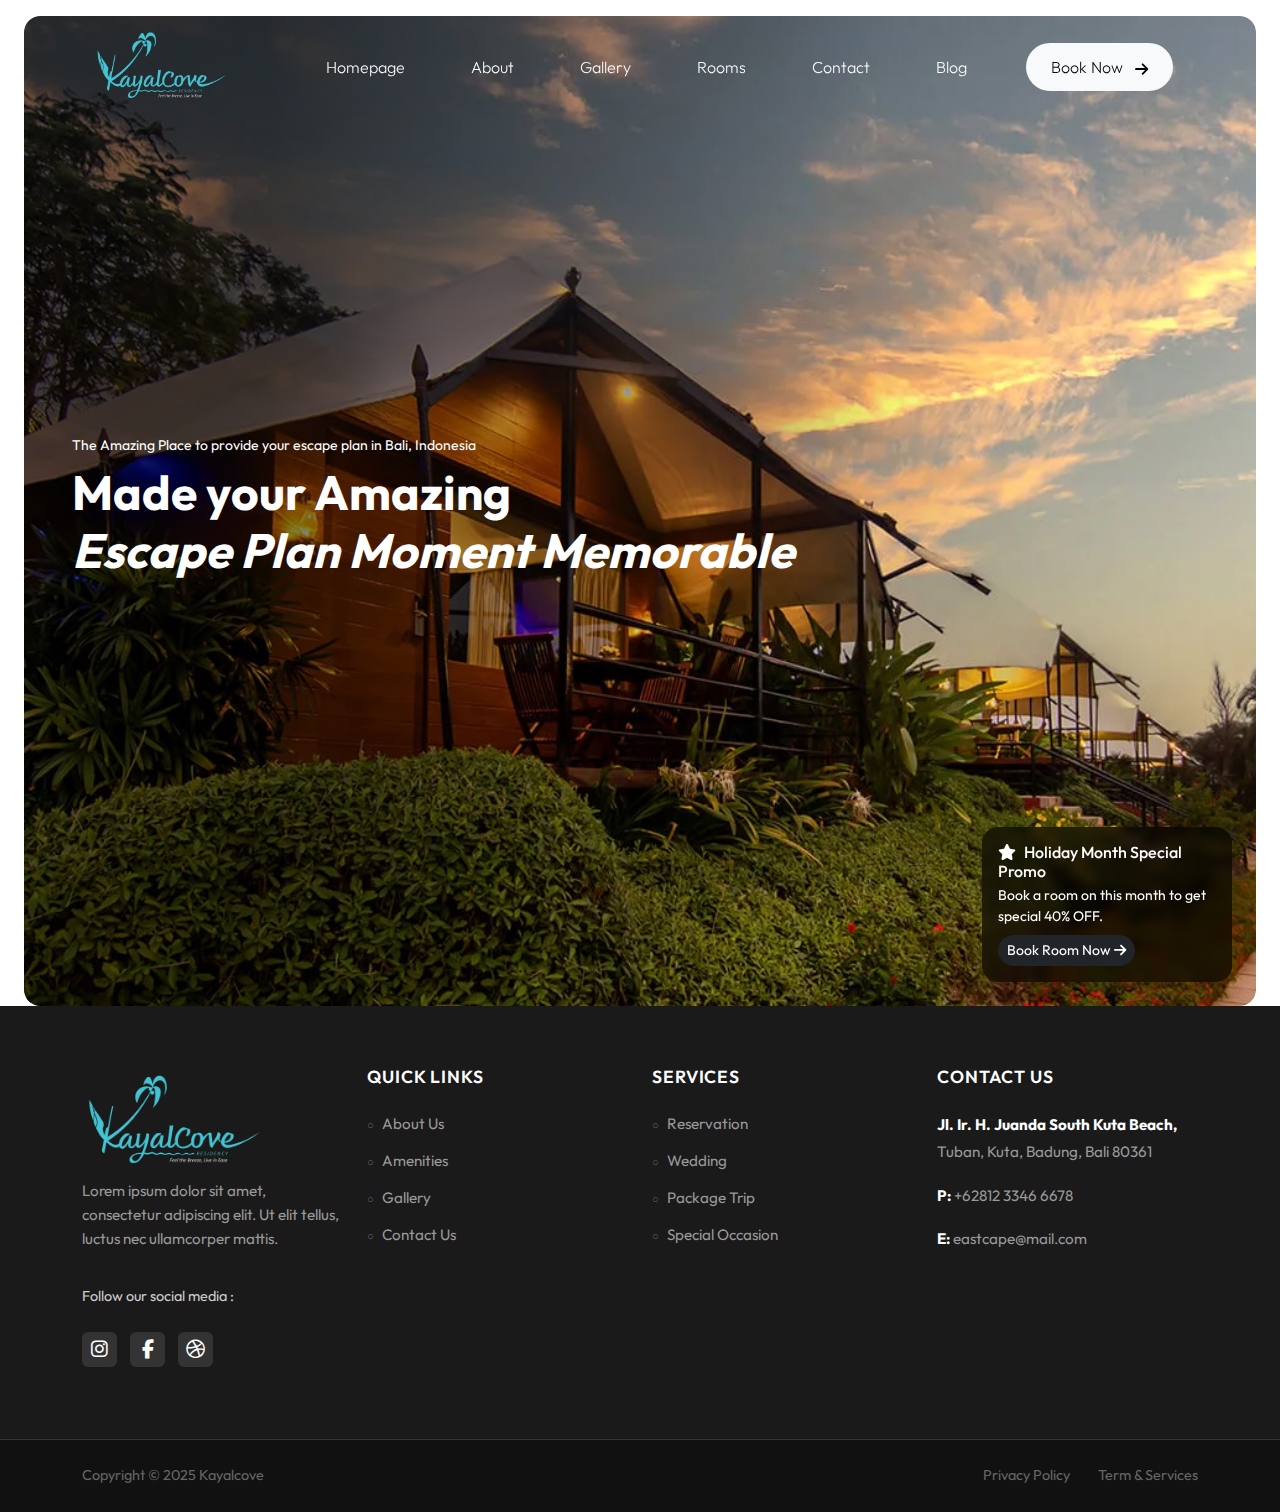
<file: index.html>
<!DOCTYPE html>
<html lang="en">
<head>
  <meta charset="UTF-8">
  <meta name="viewport" content="width=device-width, initial-scale=1.0">
  <title>Kayalcove | Home</title>
  <link rel="preconnect" href="https://fonts.googleapis.com">
  <link rel="preconnect" href="https://fonts.gstatic.com" crossorigin>
  <link href="https://fonts.googleapis.com/css2?family=Outfit:wght@100..900&display=swap" rel="stylesheet">
  <link href="https://cdn.jsdelivr.net/npm/bootstrap@5.3.0/dist/css/bootstrap.min.css" rel="stylesheet">
  <!-- Font Awesome CDN -->
  <link href="https://cdnjs.cloudflare.com/ajax/libs/font-awesome/6.4.2/css/all.min.css" rel="stylesheet"/>
  <link rel="stylesheet" href="style.css">
</head>
<body>

  <!-- Navbar -->
  <nav class="navbar navbar-expand-lg fixed-top navbar-custom">
    <div class="container-fluid">
      <a class="navbar-brand text-white" href="#">
        <img src="images/logo.png" alt="">
      </a>
      <!-- Updated toggle button with middle bar for X animation -->
      <button class="navbar-toggler" type="button" data-bs-toggle="collapse" data-bs-target="#navbarNav">
        <span class="navbar-toggler-icon">
          <span class="middle-bar"></span>
        </span>
      </button>

      <!-- Collapsible content -->
      <div class="collapse navbar-collapse justify-content-end" id="navbarNav">
        <ul class="navbar-nav align-items-lg-center">
          <li class="nav-item"><a class="nav-link" href="index.html">Homepage</a></li>
          <li class="nav-item"><a class="nav-link" href="aboutus.html">About</a></li>
          <li class="nav-item"><a class="nav-link" href="gallery.html">Gallery</a></li>
          <li class="nav-item"><a class="nav-link" href="rooms.html">Rooms</a></li>
          <li class="nav-item"><a class="nav-link" href="contactus.html">Contact</a></li>
          <li class="nav-item"><a class="nav-link" href="blog.html">Blog</a></li>
          <!-- Book Now inside collapse so it aligns properly -->
          <li class="nav-item ms-lg-3">
            <a href="#" class="btn btn-light btn-book">Book Now <i class="fa-solid fa-arrow-right"></i></a>
          </li>
        </ul>
      </div>
    </div>
  </nav>

  <main class="container-fluid px-3 px-md-4 pt-3">
    <!-- Hero Section -->
    <div class="hero-section position-relative overflow-hidden rounded-4">
      <!-- Background image -->
      <img src="images/resort_image/new-camp-della-exterior-v4.webp" alt="Pool" class="img-fluid rounded-4 w-100">

      <!-- Overlay for text + button -->
      <div class="hero-overlay position-absolute top-0 start-0 w-100 h-100 d-flex flex-column justify-content-center ps-4 ps-md-5 text-white">
        <p class="small mb-2">The Amazing Place to provide your escape plan in Bali, Indonesia</p>
        <h1 class="fw-bold display-5">Made your Amazing <br><em>Escape Plan Moment Memorable</em></h1>
      </div>

      <!-- Promo Box -->
      <div class="promo-box position-absolute bottom-0 end-0 m-4 p-3 text-white rounded-4">
        <h6 class="mb-1"><i class="fa-solid fa-star me-2"></i>Holiday Month Special Promo</h6>
        <p class="small mb-2">Book a room on this month to get special 40% OFF.</p>
        <a href="#" class="btn btn-dark btn-sm rounded-pill">Book Room Now <i class="fa-solid fa-arrow-right"></i></a>
      </div>
    </div>
  </main>

  <!-- Footer -->
  <footer class="footer-section">
    <div class="container">
      <div class="row">
        <!-- Logo and Description Column -->
        <div class="col-lg-3 col-md-6 col-12 mb-4">
          <img style="width: 200px;" src="images/logo.png" alt="">
          <p class="footer-description">
            Lorem ipsum dolor sit amet, consectetur adipiscing elit. Ut elit tellus, luctus nec ullamcorper mattis.
          </p>
          <div class="social-links">
            <span>Follow our social media :</span><br><br>
            <a href="#" class="social-icon">
              <i class="fab fa-instagram"></i>
            </a>
            <a href="#" class="social-icon">
              <i class="fab fa-facebook-f"></i>
            </a>
            <a href="#" class="social-icon">
              <i class="fab fa-dribbble"></i>
            </a>
          </div>
        </div>

        <!-- Quick Links Column -->
        <div class="col-lg-3 col-md-6 col-12 mb-4">
          <h4 class="footer-section-title">Quick Links</h4>
          <ul class="footer-links">
            <li><a href="#">About Us</a></li>
            <li><a href="#">Amenities</a></li>
            <li><a href="#">Gallery</a></li>
            <li><a href="#">Contact Us</a></li>
          </ul>
        </div>

        <!-- Services Column -->
        <div class="col-lg-3 col-md-6 col-12 mb-4">
          <h4 class="footer-section-title">Services</h4>
          <ul class="footer-links">
            <li><a href="#">Reservation</a></li>
            <li><a href="#">Wedding</a></li>
            <li><a href="#">Package Trip</a></li>
            <li><a href="#">Special Occasion</a></li>
          </ul>
        </div>

        <!-- Contact Us Column -->
        <div class="col-lg-3 col-md-6 col-12 mb-4">
          <h4 class="footer-section-title">Contact Us</h4>
          <div class="contact-info">
            <p><strong>Jl. Ir. H. Juanda South Kuta Beach,</strong><br>
              Tuban, Kuta, Badung, Bali 80361</p>
            
            <p><strong>P:</strong> +62812 3346 6678</p>
            
            <p><strong>E:</strong> eastcape@mail.com</p>
          </div>
        </div>
      </div>
    </div>

    <!-- Footer Bottom -->
    <div class="footer-bottom">
      <div class="container">
        <div class="footer-bottom-content">
          <div class="copyright">
            Copyright © 2025 Kayalcove
          </div>
          <div class="footer-bottom-links">
            <a href="#">Privacy Policy</a>
            <a href="#">Term & Services</a>
          </div>
        </div>
      </div>
    </div>
  </footer>

  <!-- Bootstrap JS -->
  <script src="https://cdn.jsdelivr.net/npm/bootstrap@5.3.0/dist/js/bootstrap.bundle.min.js"></script>

  <!-- Scripts -->
  <script>
    // Scroll Effect
    window.addEventListener("scroll", function() {
      let navbar = document.querySelector(".navbar-custom");
      navbar.classList.toggle("scrolled", window.scrollY > 50);
    });

    // Close navbar when clicking a link on mobile
    document.addEventListener('DOMContentLoaded', function() {
      const navLinks = document.querySelectorAll('.navbar-nav .nav-link');
      const navbarToggler = document.querySelector('.navbar-toggler');
      
      navLinks.forEach(link => {
        link.addEventListener('click', () => {
          if (window.innerWidth < 992) {
            navbarToggler.click();
          }
        });
      });
    });
  </script>
</body>
</html>
</file>
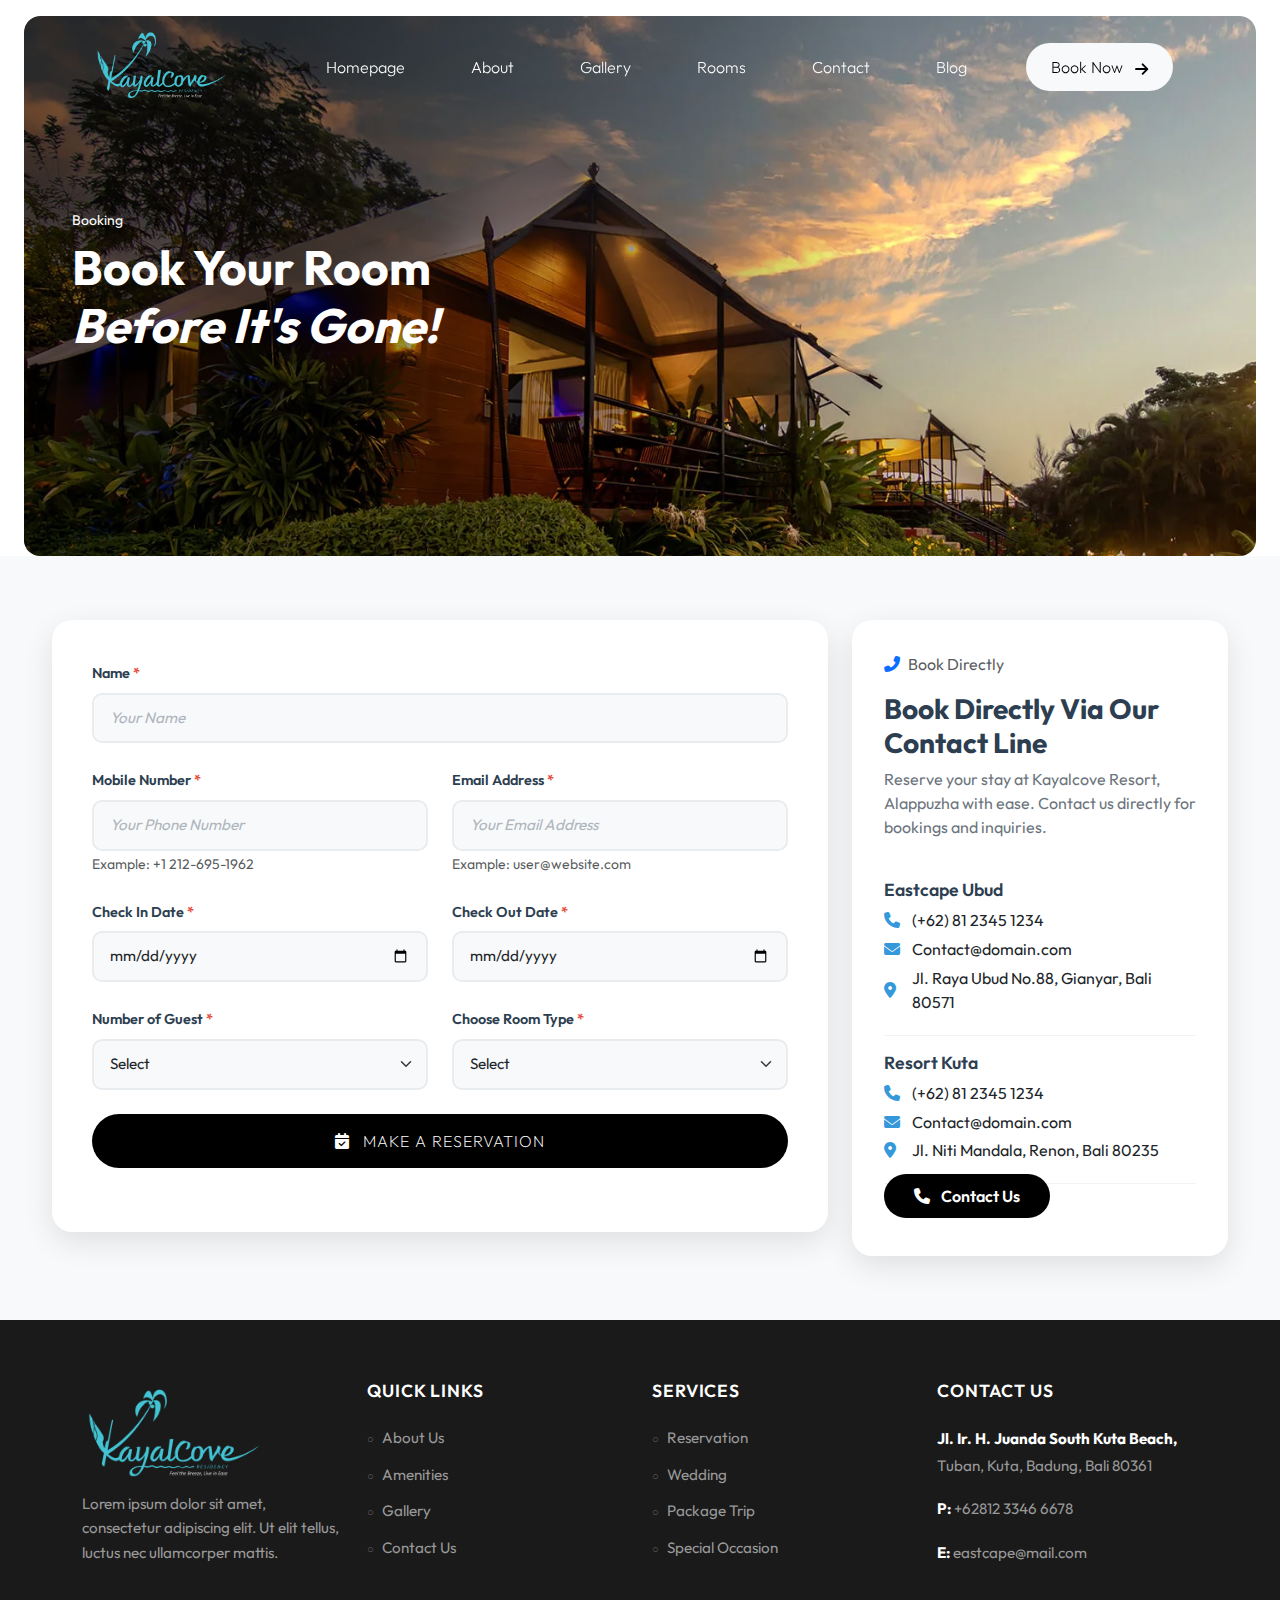
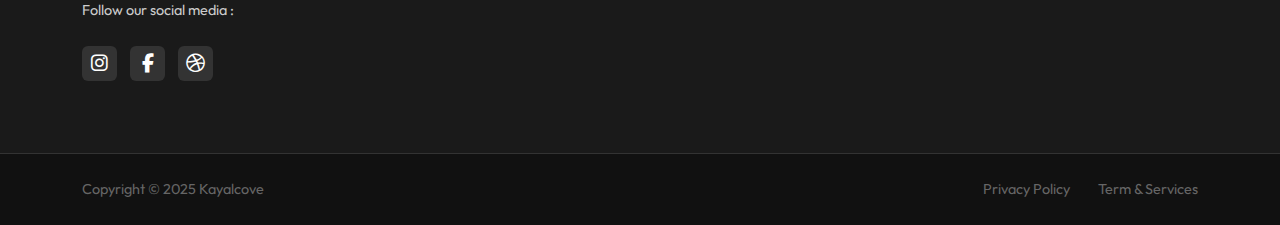
<file: booking.html>
<!DOCTYPE html>
<html lang="en">
<head>
  <meta charset="UTF-8">
  <meta name="viewport" content="width=device-width, initial-scale=1.0">
  <title>Kayalcove | Booking</title>
  <link rel="preconnect" href="https://fonts.googleapis.com">
  <link rel="preconnect" href="https://fonts.gstatic.com" crossorigin>
  <link href="https://fonts.googleapis.com/css2?family=Outfit:wght@100..900&display=swap" rel="stylesheet">
  <link href="https://cdn.jsdelivr.net/npm/bootstrap@5.3.0/dist/css/bootstrap.min.css" rel="stylesheet">
  <!-- Font Awesome CDN -->
  <link href="https://cdnjs.cloudflare.com/ajax/libs/font-awesome/6.4.2/css/all.min.css" rel="stylesheet"/>
  <link rel="stylesheet" href="style.css">
  
  <style>
    /* Your existing navbar and footer styles */
    

    /* Booking Section Styles */
    .booking-section {
      padding: 4rem 0;
      background-color: #f8f9fa;
    }

    .booking-container {
      max-width: 1200px;
      margin: 0 auto;
    }

    .booking-form-card {
      background: white;
      border-radius: 20px;
      box-shadow: 0 10px 30px rgba(0, 0, 0, 0.1);
      overflow: hidden;
    }

    .booking-form-header {
      background: linear-gradient(135deg, #2c3e50, #34495e);
      color: white;
      padding: 2rem;
      text-align: center;
    }

    .booking-form-header h2 {
      font-family: 'Outfit', sans-serif;
      font-weight: 700;
      font-size: 2rem;
      margin-bottom: 0.5rem;
    }

    .booking-form-body {
      padding: 2.5rem;
    }

    .form-group {
      margin-bottom: 1.5rem;
    }

    .form-label {
      font-weight: 600;
      color: #2c3e50;
      margin-bottom: 0.5rem;
      font-size: 0.9rem;
    }

    .form-control {
      border: 2px solid #e9ecef;
      border-radius: 10px;
      padding: 12px 16px;
      font-size: 0.95rem;
      transition: all 0.3s ease;
      background-color: #f8f9fa;
    }

    .form-control:focus {
      border-color: #3498db;
      box-shadow: 0 0 0 0.2rem rgba(52, 152, 219, 0.25);
      background-color: white;
    }

    .form-control::placeholder {
      color: #adb5bd;
      font-style: italic;
    }

    .form-select {
      border: 2px solid #e9ecef;
      border-radius: 10px;
      padding: 12px 16px;
      font-size: 0.95rem;
      transition: all 0.3s ease;
      background-color: #f8f9fa;
    }

    .form-select:focus {
      border-color: #3498db;
      box-shadow: 0 0 0 0.2rem rgba(52, 152, 219, 0.25);
      background-color: white;
    }

    .booking-btn {
      background: linear-gradient(135deg, #000000, #000000);
      border: none;
      border-radius: 50px;
      padding: 15px 40px;
      
      font-weight: 200;
      color: white;
      width: 100%;
      transition: all 0.3s ease;
      text-transform: uppercase;
      letter-spacing: 1px;
    }

    .booking-btn:hover {
      transform: translateY(-2px);
      box-shadow: 0 8px 25px rgba(52, 152, 219, 0.3);
      background: linear-gradient(135deg, #000000, #000000);
    }

    .contact-info-card {
      background: white;
      border-radius: 20px;
      box-shadow: 0 10px 30px rgba(0, 0, 0, 0.1);
      padding: 2rem;
      height: 100%;
    }

    .contact-info-header {
      margin-bottom: 1.5rem;
    }

    .contact-info-header h3 {
      font-family: 'Outfit', sans-serif;
      font-weight: 700;
      color: #2c3e50;
      margin-bottom: 0.5rem;
    }

    .contact-info-header p {
      color: #6c757d;
      margin-bottom: 0;
    }

    .contact-item {
      padding: 1rem 0;
      border-bottom: 1px solid #f1f3f4;
    }

    .contact-item:last-child {
      border-bottom: none;
    }

    .contact-item h4 {
      font-size: 1.1rem;
      font-weight: 600;
      color: #2c3e50;
      margin-bottom: 0.5rem;
    }

    .contact-detail {
      display: flex;
      align-items: center;
      margin-bottom: 0.3rem;
    }

    .contact-detail i {
      color: #3498db;
      margin-right: 10px;
      width: 18px;
    }

    .contact-btn {
      background: linear-gradient(135deg, #000000, #000000);
      border: none;
      border-radius: 50px;
      padding: 12px 30px;
      color: white;
      font-weight: 600;
      transition: all 0.3s ease;
      width: 100%;
      margin-top: 1.5rem;
    }

    .contact-btn:hover {
      transform: translateY(-2px);
      box-shadow: 0 5px 15px rgba(44, 62, 80, 0.3);
    }

    .required {
      color: #e74c3c;
    }

   

    @media (max-width: 768px) {
      .tranquility-text {
        font-size: 2.5rem;
      }
      
      .booking-form-body {
        padding: 1.5rem;
      }
      
      .contact-info-card {
        margin-top: 2rem;
      }
      
      .footer-bottom-content {
        text-align: center;
        gap: 15px;
      }
      
      .footer-bottom-links {
        justify-content: center;
      }
    }
  </style>
</head>
<body>

  <!-- Navbar -->
  <nav class="navbar navbar-expand-lg fixed-top navbar-custom">
    <div class="container-fluid">
      <a class="navbar-brand text-white" href="#">
        <img src="images/logo.png" alt="">
      </a>
      <!-- Updated toggle button with middle bar for X animation -->
      <button class="navbar-toggler" type="button" data-bs-toggle="collapse" data-bs-target="#navbarNav">
        <span class="navbar-toggler-icon">
          <span class="middle-bar"></span>
        </span>
      </button>

      <!-- Collapsible content -->
      <div class="collapse navbar-collapse justify-content-end" id="navbarNav">
        <ul class="navbar-nav align-items-lg-center">
          <li class="nav-item"><a class="nav-link" href="index.html">Homepage</a></li>
          <li class="nav-item"><a class="nav-link" href="aboutus.html">About</a></li>
          <li class="nav-item"><a class="nav-link" href="gallery.html">Gallery</a></li>
          <li class="nav-item"><a class="nav-link" href="rooms.html">Rooms</a></li>
          <li class="nav-item"><a class="nav-link" href="contactus.html">Contact</a></li>
          <li class="nav-item"><a class="nav-link" href="blog.html">Blog</a></li>
          <!-- Book Now inside collapse so it aligns properly -->
          <li class="nav-item ms-lg-3">
            <a href="#" class="btn btn-light btn-book">Book Now <i class="fa-solid fa-arrow-right"></i></a>
          </li>
        </ul>
      </div>
    </div>
  </nav>

  
  <main class="container-fluid px-3 px-md-4 pt-3">
    <!-- Hero Section -->
    <div class="small-hero-section position-relative overflow-hidden rounded-4">
      <!-- Background image -->
      <img src="images/resort_image/new-camp-della-exterior-v4.webp" alt="Pool" class="img-fluid rounded-4 w-100">

      <!-- Overlay for text + button -->
      <div class="small-hero-overlay position-absolute top-0 start-0 w-100 h-100 d-flex flex-column justify-content-center ps-4 ps-md-5 text-white">
        <p class="small mb-2">Booking</p>
        <h1 class="fw-bold display-5 tranquility-text slide-in-left" style="font-family: 'Outfit', sans-serif;">
          Book Your Room <br><em>Before It's Gone!</em>
        </h1>
      </div>
    </div>
  </main>

  <!-- Booking Section -->
  <section class="booking-section">
    <div class="container booking-container">
      <div class="row">
        <!-- Booking Form Column -->
        <div class="col-lg-8 col-md-12 mb-4">
          <div class="booking-form-card">
            <!-- <div class="booking-form-header">
              <h2>Fill to reserve</h2>
              <p>Complete the form below to secure your reservation</p>
            </div> -->
            <div class="booking-form-body">
              <form id="bookingForm">
                <div class="row">
                  <!-- Name Field -->
                  <div class="col-12 form-group">
                    <label class="form-label">Name <span class="required">*</span></label>
                    <input type="text" class="form-control" placeholder="Your Name" required>
                  </div>
                </div>

                <div class="row">
                  <!-- Mobile Number -->
                  <div class="col-md-6 form-group">
                    <label class="form-label">Mobile Number <span class="required">*</span></label>
                    <input type="tel" class="form-control" placeholder="Your Phone Number" required>
                    <small class="text-muted">Example: +1 212-695-1962</small>
                  </div>

                  <!-- Email Address -->
                  <div class="col-md-6 form-group">
                    <label class="form-label">Email Address <span class="required">*</span></label>
                    <input type="email" class="form-control" placeholder="Your Email Address" required>
                    <small class="text-muted">Example: user@website.com</small>
                  </div>
                </div>

                <div class="row">
                  <!-- Check In Date -->
                  <div class="col-md-6 form-group">
                    <label class="form-label">Check In Date <span class="required">*</span></label>
                    <input type="date" class="form-control" >
                  </div>

                  <!-- Check Out Date -->
                  <div class="col-md-6 form-group">
                    <label class="form-label">Check Out Date <span class="required">*</span></label>
                    <input type="date" class="form-control" >
                  </div>
                </div>

                <div class="row">
                  <!-- Number of Guests -->
                  <div class="col-md-6 form-group">
                    <label class="form-label">Number of Guest <span class="required">*</span></label>
                    <select class="form-select" required>
                      <option value="">Select</option>
                      <option value="1">1 Guest</option>
                      <option value="2">2 Guests</option>
                      <option value="3">3 Guests</option>
                      <option value="4">4 Guests</option>
                      <option value="5">5 Guests</option>
                      <option value="6">6+ Guests</option>
                    </select>
                  </div>

                  <!-- Room Type -->
                  <div class="col-md-6 form-group">
                    <label class="form-label">Choose Room Type <span class="required">*</span></label>
                    <select class="form-select" required>
                      <option value="">Select</option>
                      <option value="standard">Standard Room</option>
                      <option value="deluxe">Deluxe Room</option>
                      <option value="suite">Suite</option>
                      <option value="presidential">Presidential Suite</option>
                    </select>
                  </div>
                </div>

                <!-- Submit Button -->
                <div class="form-group">
                  <button type="submit" class="booking-btn">
                    <i class="fas fa-calendar-check me-2"></i>
                    Make A Reservation
                  </button>
                </div>
              </form>
            </div>
          </div>
        </div>

        <!-- Contact Information Column -->
        <div class="col-lg-4 col-md-12">
          <div class="contact-info-card">
            <div class="contact-info-header">
              <div class="d-flex align-items-center mb-3">
                <i class="fas fa-phone-alt text-primary me-2"></i>
                <span class="text-muted">Book Directly</span>
              </div>
              <h3>Book Directly Via Our Contact Line</h3>
              <p>Reserve your stay at Kayalcove Resort, Alappuzha with ease. Contact us directly for bookings and inquiries.</p>
            </div>

            <div class="contact-item">
              <h4>Eastcape Ubud</h4>
              <div class="contact-detail">
                <i class="fas fa-phone"></i>
                <span>(+62) 81 2345 1234</span>
              </div>
              <div class="contact-detail">
                <i class="fas fa-envelope"></i>
                <span>Contact@domain.com</span>
              </div>
              <div class="contact-detail">
                <i class="fas fa-map-marker-alt"></i>
                <span>Jl. Raya Ubud No.88, Gianyar, Bali 80571</span>
              </div>
            </div>

            <div class="contact-item">
              <h4>Resort Kuta</h4>
              <div class="contact-detail">
                <i class="fas fa-phone"></i>
                <span>(+62) 81 2345 1234</span>
              </div>
              <div class="contact-detail">
                <i class="fas fa-envelope"></i>
                <span>Contact@domain.com</span>
              </div>
              <div class="contact-detail">
                <i class="fas fa-map-marker-alt"></i>
                <span>Jl. Niti Mandala, Renon, Bali 80235</span>
              </div>
            </div>

            <a href="/contactus.html" style="color: #ffffff; text-decoration: none;" class="contact-btn">
               <i class="fas fa-phone me-2"></i>
              Contact Us
            </a>
          </div>
        </div>
      </div>
    </div>
  </section>

  <!-- Footer -->
  <footer class="footer-section">
    <div class="container">
      <div class="row">
        <!-- Logo and Description Column -->
        <div class="col-lg-3 col-md-6 col-12 mb-4">
          <img style="width: 200px;" src="images/logo.png" alt="">
          <p class="footer-description">
            Lorem ipsum dolor sit amet, consectetur adipiscing elit. Ut elit tellus, luctus nec ullamcorper mattis.
          </p>
          <div class="social-links">
            <span>Follow our social media :</span><br><br>
            <a href="#" class="social-icon">
              <i class="fab fa-instagram"></i>
            </a>
            <a href="#" class="social-icon">
              <i class="fab fa-facebook-f"></i>
            </a>
            <a href="#" class="social-icon">
              <i class="fab fa-dribbble"></i>
            </a>
          </div>
        </div>

        <!-- Quick Links Column -->
        <div class="col-lg-3 col-md-6 col-12 mb-4">
          <h4 class="footer-section-title">Quick Links</h4>
          <ul class="footer-links">
            <li><a href="#">About Us</a></li>
            <li><a href="#">Amenities</a></li>
            <li><a href="#">Gallery</a></li>
            <li><a href="#">Contact Us</a></li>
          </ul>
        </div>

        <!-- Services Column -->
        <div class="col-lg-3 col-md-6 col-12 mb-4">
          <h4 class="footer-section-title">Services</h4>
          <ul class="footer-links">
            <li><a href="#">Reservation</a></li>
            <li><a href="#">Wedding</a></li>
            <li><a href="#">Package Trip</a></li>
            <li><a href="#">Special Occasion</a></li>
          </ul>
        </div>

        <!-- Contact Us Column -->
        <div class="col-lg-3 col-md-6 col-12 mb-4">
          <h4 class="footer-section-title">Contact Us</h4>
          <div class="contact-info">
            <p><strong>Jl. Ir. H. Juanda South Kuta Beach,</strong><br>
              Tuban, Kuta, Badung, Bali 80361</p>
            
            <p><strong>P:</strong> +62812 3346 6678</p>
            
            <p><strong>E:</strong> eastcape@mail.com</p>
          </div>
        </div>
      </div>
    </div>

    <!-- Footer Bottom -->
    <div class="footer-bottom">
      <div class="container">
        <div class="footer-bottom-content">
          <div class="copyright">
            Copyright © 2025 Kayalcove
          </div>
          <div class="footer-bottom-links">
            <a href="#">Privacy Policy</a>
            <a href="#">Term & Services</a>
          </div>
        </div>
      </div>
    </div>
  </footer>

  <!-- Bootstrap JS -->
  <script src="https://cdn.jsdelivr.net/npm/bootstrap@5.3.0/dist/js/bootstrap.bundle.min.js"></script>

  <!-- Scripts -->
  <script>
    // Scroll Effect
    window.addEventListener("scroll", function() {
      let navbar = document.querySelector(".navbar-custom");
      navbar.classList.toggle("scrolled", window.scrollY > 50);
    });

    // Close navbar when clicking a link on mobile
    document.addEventListener('DOMContentLoaded', function() {
      const navLinks = document.querySelectorAll('.navbar-nav .nav-link');
      const navbarToggler = document.querySelector('.navbar-toggler');
      
      navLinks.forEach(link => {
        link.addEventListener('click', () => {
          if (window.innerWidth < 992) {
            navbarToggler.click();
          }
        });
      });
    });

    // Form submission handler
    document.getElementById('bookingForm').addEventListener('submit', function(e) {
      e.preventDefault();
      
      // Get form data
      const formData = new FormData(this);
      
      // Show success message (you can customize this)
      alert('Reservation request submitted successfully! We will contact you shortly.');
      
      // Optionally reset form
      this.reset();
    });

    // Set minimum date to today for check-in and check-out
    document.addEventListener('DOMContentLoaded', function() {
      const today = new Date().toISOString().split('T')[0];
      const checkInDate = document.querySelector('input[type="date"]:first-of-type');
      const checkOutDate = document.querySelector('input[type="date"]:last-of-type');
      
      if (checkInDate) {
        checkInDate.setAttribute('min', today);
      }
      
      if (checkOutDate) {
        checkOutDate.setAttribute('min', today);
      }
      
      // Ensure check-out date is after check-in date
      if (checkInDate && checkOutDate) {
        checkInDate.addEventListener('change', function() {
          checkOutDate.setAttribute('min', this.value);
          if (checkOutDate.value && checkOutDate.value <= this.value) {
            checkOutDate.value = '';
          }
        });
      }
    });
  </script>
</body>
</html>
</file>
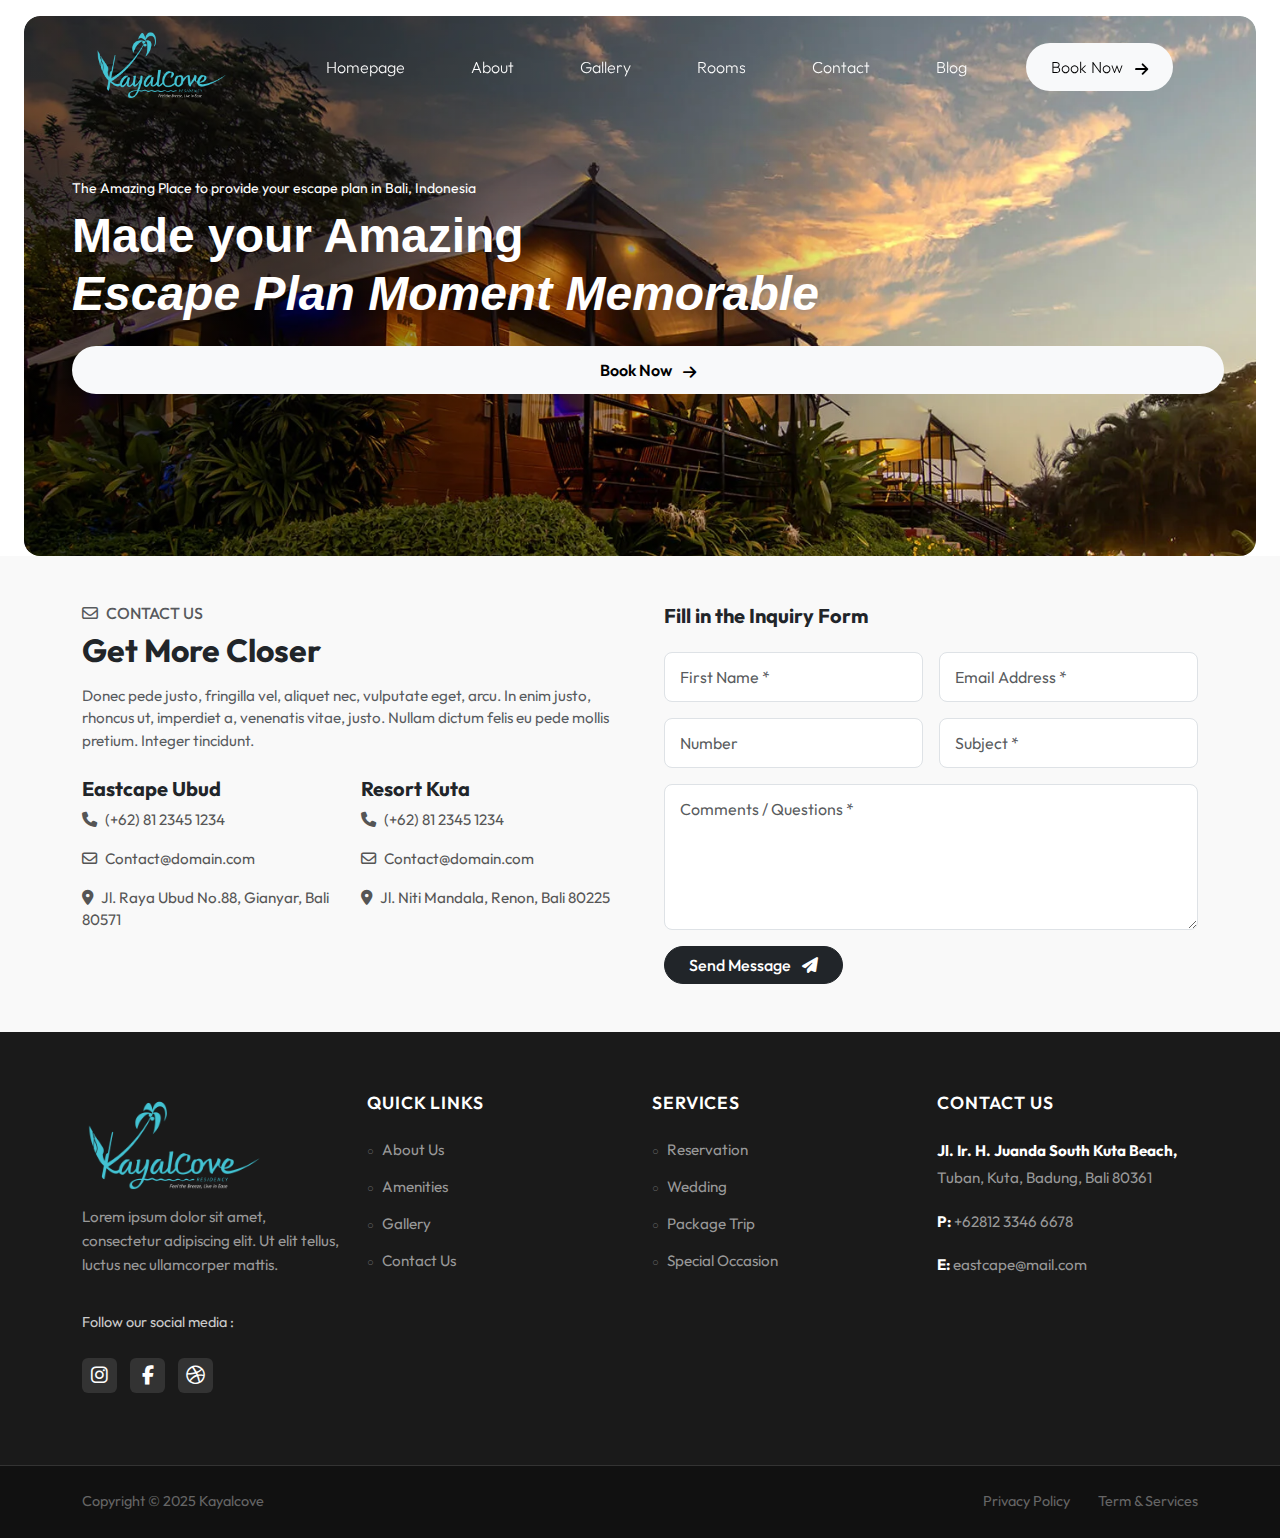
<file: contactus.html>
<!DOCTYPE html>
<html lang="en">
<head>
  <meta charset="UTF-8">
  <meta name="viewport" content="width=device-width, initial-scale=1.0">
  <title>Kayalcove | Home</title>
  <link rel="preconnect" href="https://fonts.googleapis.com">
  <link rel="preconnect" href="https://fonts.gstatic.com" crossorigin>
  <link href="https://fonts.googleapis.com/css2?family=Outfit:wght@100..900&display=swap" rel="stylesheet">
  <link href="https://cdn.jsdelivr.net/npm/bootstrap@5.3.0/dist/css/bootstrap.min.css" rel="stylesheet">
  <!-- Font Awesome CDN -->
  <link href="https://cdnjs.cloudflare.com/ajax/libs/font-awesome/6.4.2/css/all.min.css" rel="stylesheet"/>
  <link rel="stylesheet" href="style.css">
</head>
<body>

  <!-- Navbar -->
  <nav class="navbar navbar-expand-lg fixed-top navbar-custom">
    <div class="container-fluid">
      <a class="navbar-brand text-white" href="#">
        <img src="images/logo.png" alt="">
      </a>
      <!-- Updated toggle button with middle bar for X animation -->
      <button class="navbar-toggler" type="button" data-bs-toggle="collapse" data-bs-target="#navbarNav">
        <span class="navbar-toggler-icon">
          <span class="middle-bar"></span>
        </span>
      </button>

      <!-- Collapsible content -->
      <div class="collapse navbar-collapse justify-content-end" id="navbarNav">
        <ul class="navbar-nav align-items-lg-center">
          <li class="nav-item"><a class="nav-link" href="index.html">Homepage</a></li>
          <li class="nav-item"><a class="nav-link" href="aboutus.html">About</a></li>
          <li class="nav-item"><a class="nav-link" href="gallery.html">Gallery</a></li>
          <li class="nav-item"><a class="nav-link" href="rooms.html">Rooms</a></li>
          <li class="nav-item"><a class="nav-link" href="contactus.html">Contact</a></li>
          <li class="nav-item"><a class="nav-link" href="blog.html">Blog</a></li>
          <!-- Book Now inside collapse so it aligns properly -->
          <li class="nav-item ms-lg-3">
            <a href="#" class="btn btn-light btn-book">Book Now <i class="fa-solid fa-arrow-right"></i></a>
          </li>
        </ul>
      </div>
    </div>
  </nav>

  
  <main class="container-fluid px-3 px-md-4 pt-3">
    <!-- Hero Section -->
    <div class="small-hero-section position-relative overflow-hidden rounded-4">
      <!-- Background image -->
      <img src="images/resort_image/new-camp-della-exterior-v4.webp" alt="Pool" class="img-fluid rounded-4 w-100">

      <!-- Overlay for text + button -->
      <div class="small-hero-overlay position-absolute top-0 start-0 w-100 h-100 d-flex flex-column justify-content-center ps-4 ps-md-5 text-white">
        <p class="small mb-2">The Amazing Place to provide your escape plan in Bali, Indonesia</p>
        <h1 class="fw-bold display-5 tranquility-text slide-in-left">Made your Amazing <br><em>Escape Plan Moment Memorable</em></h1>
        <a href="#" class="btn btn-light btn-book mt-3">Book Now <i class="fa-solid fa-arrow-right"></i></a>
      </div>

      <!-- Promo Box -->
      
    </div>
  </main>
  <!-- CONTACT US -->
   <!-- Contact Section -->
<section class="contact-section py-5">
  <div class="container">
    <div class="row g-5">
      
      <!-- Left Column -->
      <div class="col-lg-6">
        <div class="mb-4">
          <h6 class="text-uppercase text-muted"><i class="fa-regular fa-envelope me-2"></i>Contact Us</h6>
          <h2 class="fw-bold">Get More Closer</h2>
          <p class="text-muted">
            Donec pede justo, fringilla vel, aliquet nec, vulputate eget, arcu. In enim justo, rhoncus ut, imperdiet a, 
            venenatis vitae, justo. Nullam dictum felis eu pede mollis pretium. Integer tincidunt. 
          </p>
        </div>
        
        <!-- Branch Info -->
        <div class="row">
          <div class="col-md-6 mb-4">
            <h5 class="fw-bold">Eastcape Ubud</h5>
            <p><i class="fa-solid fa-phone me-2"></i>(+62) 81 2345 1234</p>
            <p><i class="fa-regular fa-envelope me-2"></i>Contact@domain.com</p>
            <p><i class="fa-solid fa-location-dot me-2"></i>Jl. Raya Ubud No.88, Gianyar, Bali 80571</p>
          </div>
          <div class="col-md-6 mb-4">
            <h5 class="fw-bold">Resort Kuta</h5>
            <p><i class="fa-solid fa-phone me-2"></i>(+62) 81 2345 1234</p>
            <p><i class="fa-regular fa-envelope me-2"></i>Contact@domain.com</p>
            <p><i class="fa-solid fa-location-dot me-2"></i>Jl. Niti Mandala, Renon, Bali 80225</p>
          </div>
        </div>
      </div>

      <!-- Right Column - Inquiry Form -->
      <div class="col-lg-6">
        <h5 class="fw-bold mb-4">Fill in the Inquiry Form</h5>
        <form>
          <div class="row g-3">
            <div class="col-md-6">
              <input type="text" class="form-control" placeholder="First Name *" required>
            </div>
            <div class="col-md-6">
              <input type="email" class="form-control" placeholder="Email Address *" required>
            </div>
            <div class="col-md-6">
              <input type="text" class="form-control" placeholder="Number">
            </div>
            <div class="col-md-6">
              <input type="text" class="form-control" placeholder="Subject *" required>
            </div>
            <div class="col-12">
              <textarea class="form-control" rows="5" placeholder="Comments / Questions *" required></textarea>
            </div>
            <div class="col-12">
              <button type="submit" class="btn btn-dark px-4">Send Message <i class="fa-solid fa-paper-plane ms-2"></i></button>
            </div>
          </div>
        </form>
      </div>

    </div>
  </div>
</section>

  <!-- Footer -->
  <footer class="footer-section">
    <div class="container">
      <div class="row">
        <!-- Logo and Description Column -->
        <div class="col-lg-3 col-md-6 col-12 mb-4">
          <img style="width: 200px;" src="images/logo.png" alt="">
          <p class="footer-description">
            Lorem ipsum dolor sit amet, consectetur adipiscing elit. Ut elit tellus, luctus nec ullamcorper mattis.
          </p>
          <div class="social-links">
            <span>Follow our social media :</span><br><br>
            <a href="#" class="social-icon">
              <i class="fab fa-instagram"></i>
            </a>
            <a href="#" class="social-icon">
              <i class="fab fa-facebook-f"></i>
            </a>
            <a href="#" class="social-icon">
              <i class="fab fa-dribbble"></i>
            </a>
          </div>
        </div>

        <!-- Quick Links Column -->
        <div class="col-lg-3 col-md-6 col-12 mb-4">
          <h4 class="footer-section-title">Quick Links</h4>
          <ul class="footer-links">
            <li><a href="#">About Us</a></li>
            <li><a href="#">Amenities</a></li>
            <li><a href="#">Gallery</a></li>
            <li><a href="#">Contact Us</a></li>
          </ul>
        </div>

        <!-- Services Column -->
        <div class="col-lg-3 col-md-6 col-12 mb-4">
          <h4 class="footer-section-title">Services</h4>
          <ul class="footer-links">
            <li><a href="#">Reservation</a></li>
            <li><a href="#">Wedding</a></li>
            <li><a href="#">Package Trip</a></li>
            <li><a href="#">Special Occasion</a></li>
          </ul>
        </div>

        <!-- Contact Us Column -->
        <div class="col-lg-3 col-md-6 col-12 mb-4">
          <h4 class="footer-section-title">Contact Us</h4>
          <div class="contact-info">
            <p><strong>Jl. Ir. H. Juanda South Kuta Beach,</strong><br>
              Tuban, Kuta, Badung, Bali 80361</p>
            
            <p><strong>P:</strong> +62812 3346 6678</p>
            
            <p><strong>E:</strong> eastcape@mail.com</p>
          </div>
        </div>
      </div>
    </div>

    <!-- Footer Bottom -->
    <div class="footer-bottom">
      <div class="container">
        <div class="footer-bottom-content">
          <div class="copyright">
            Copyright © 2025 Kayalcove
          </div>
          <div class="footer-bottom-links">
            <a href="#">Privacy Policy</a>
            <a href="#">Term & Services</a>
          </div>
        </div>
      </div>
    </div>
  </footer>

  <!-- Bootstrap JS -->
  <script src="https://cdn.jsdelivr.net/npm/bootstrap@5.3.0/dist/js/bootstrap.bundle.min.js"></script>

  <!-- Scripts -->
  <script>
    // Scroll Effect
    window.addEventListener("scroll", function() {
      let navbar = document.querySelector(".navbar-custom");
      navbar.classList.toggle("scrolled", window.scrollY > 50);
    });

    // Close navbar when clicking a link on mobile
    document.addEventListener('DOMContentLoaded', function() {
      const navLinks = document.querySelectorAll('.navbar-nav .nav-link');
      const navbarToggler = document.querySelector('.navbar-toggler');
      
      navLinks.forEach(link => {
        link.addEventListener('click', () => {
          if (window.innerWidth < 992) {
            navbarToggler.click();
          }
        });
      });
    });
  </script>
</body>
</html>
</file>
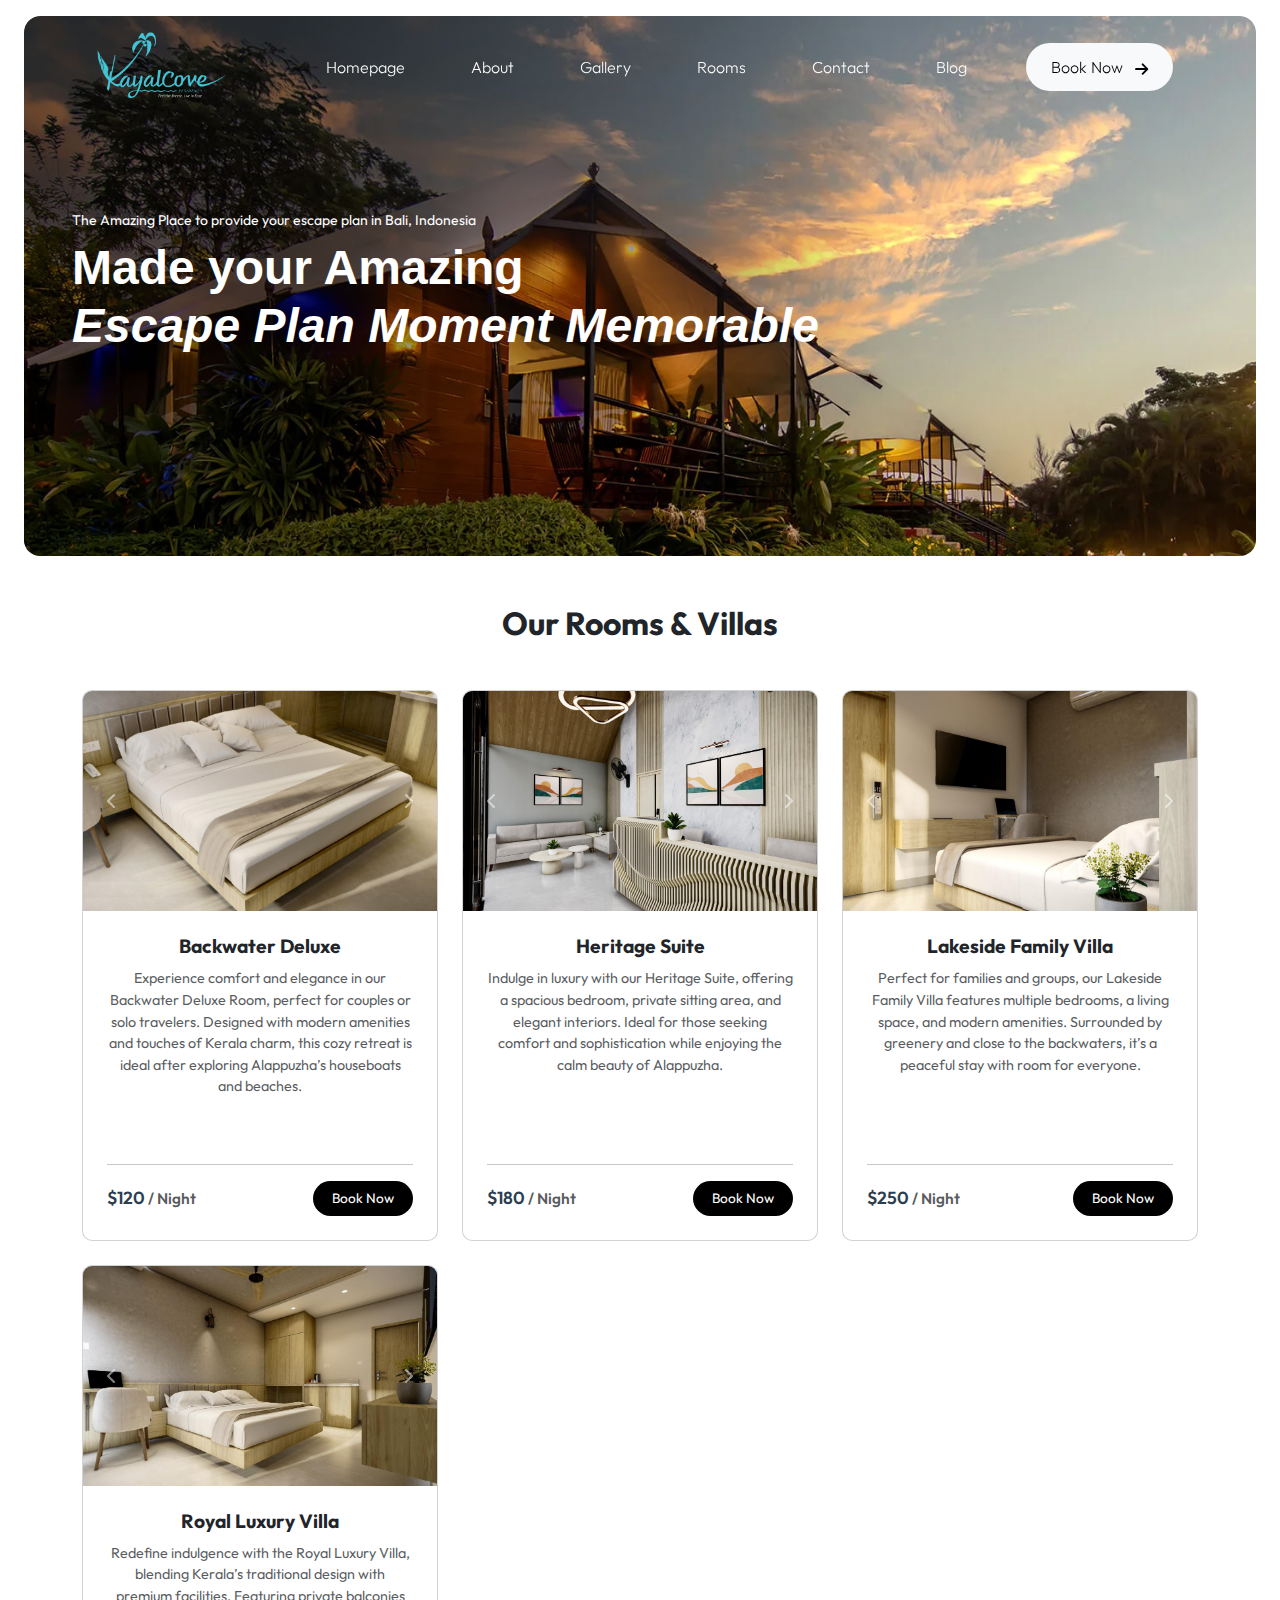
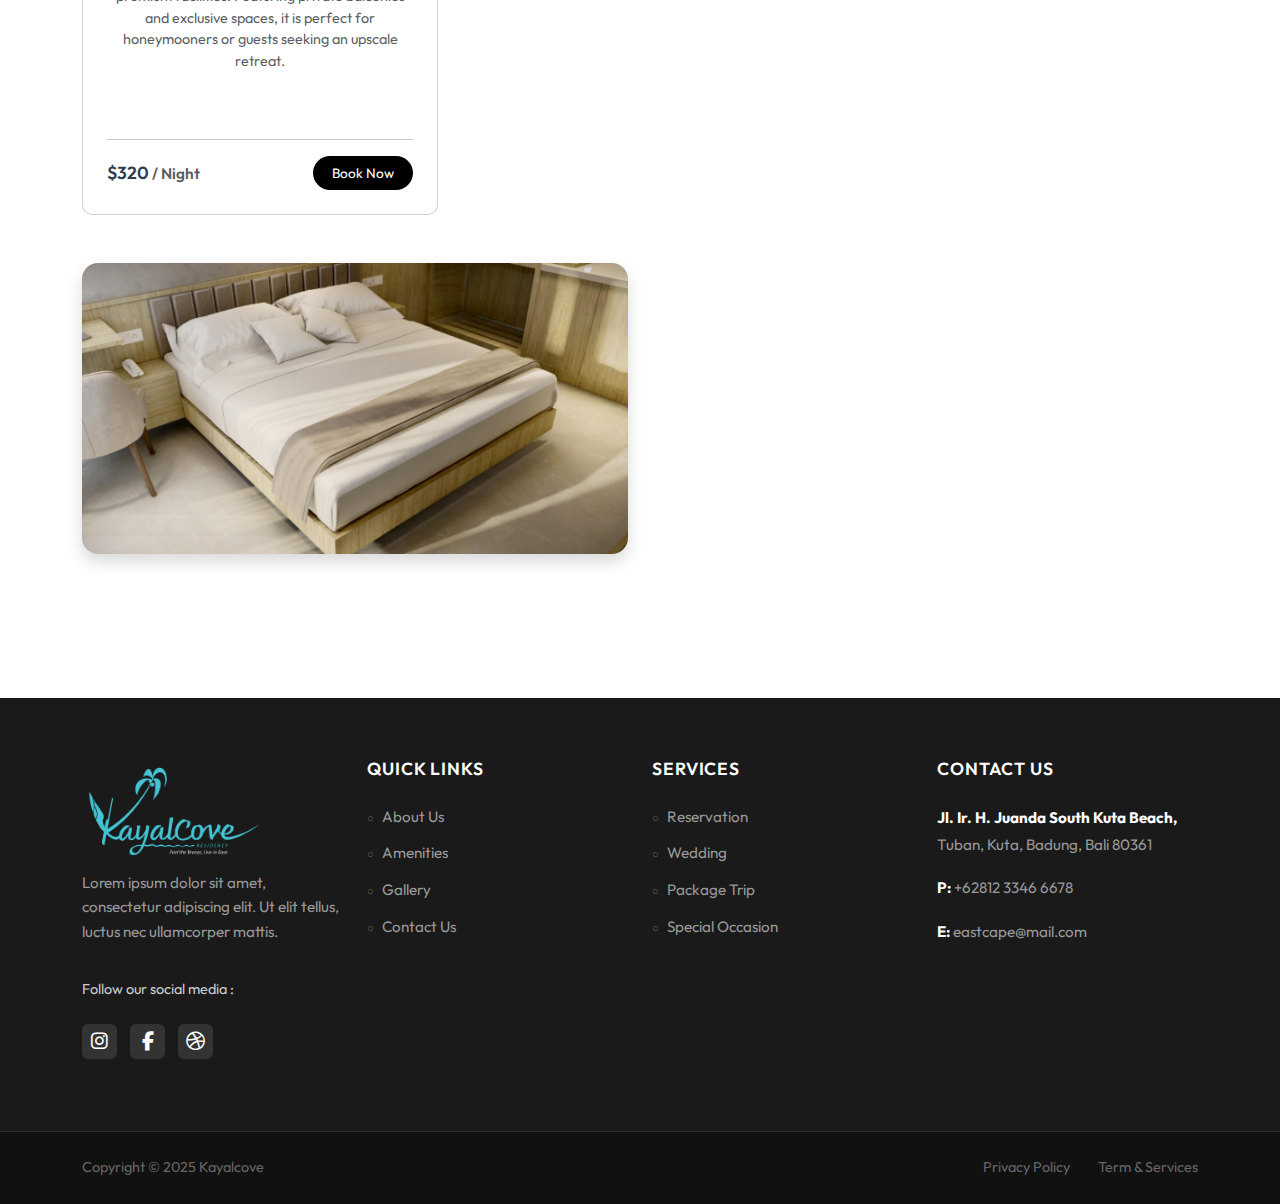
<file: rooms.html>
<!DOCTYPE html>
<html lang="en">
<head>
  <meta charset="UTF-8">
  <meta name="viewport" content="width=device-width, initial-scale=1.0">
  <title>Kayalcove | Home</title>
  <link rel="preconnect" href="https://fonts.googleapis.com">
  <link rel="preconnect" href="https://fonts.gstatic.com" crossorigin>
  <link href="https://fonts.googleapis.com/css2?family=Outfit:wght@100..900&display=swap" rel="stylesheet">
  <link href="https://cdn.jsdelivr.net/npm/bootstrap@5.3.0/dist/css/bootstrap.min.css" rel="stylesheet">
  <!-- Font Awesome CDN -->
  <link href="https://cdnjs.cloudflare.com/ajax/libs/font-awesome/6.4.2/css/all.min.css" rel="stylesheet"/>
  <link rel="stylesheet" href="style.css">
  <style>


  </style>
</head>
<body>

  <!-- Navbar -->
  <nav class="navbar navbar-expand-lg fixed-top navbar-custom">
    <div class="container-fluid">
      <a class="navbar-brand text-white" href="#">
        <img src="images/logo.png" alt="">
      </a>
      <!-- Updated toggle button with middle bar for X animation -->
      <button class="navbar-toggler" type="button" data-bs-toggle="collapse" data-bs-target="#navbarNav">
        <span class="navbar-toggler-icon">
          <span class="middle-bar"></span>
        </span>
      </button>

      <!-- Collapsible content -->
      <div class="collapse navbar-collapse justify-content-end" id="navbarNav">
        <ul class="navbar-nav align-items-lg-center">
          <li class="nav-item"><a class="nav-link" href="index.html">Homepage</a></li>
          <li class="nav-item"><a class="nav-link" href="aboutus.html">About</a></li>
          <li class="nav-item"><a class="nav-link" href="gallery.html">Gallery</a></li>
          <li class="nav-item"><a class="nav-link" href="rooms.html">Rooms</a></li>
          <li class="nav-item"><a class="nav-link" href="contactus.html">Contact</a></li>
          <li class="nav-item"><a class="nav-link" href="blog.html">Blog</a></li>
          <!-- Book Now inside collapse so it aligns properly -->
          <li class="nav-item ms-lg-3">
            <a href="#" class="btn btn-light btn-book">Book Now <i class="fa-solid fa-arrow-right"></i></a>
          </li>
        </ul>
      </div>
    </div>
  </nav>
<main class="container-fluid px-3 px-md-4 pt-3">
    <!-- Hero Section -->
    <div class="small-hero-section position-relative overflow-hidden rounded-4">
      <!-- Background image -->
      <img src="images/resort_image/new-camp-della-exterior-v4.webp" alt="Pool" class="img-fluid rounded-4 w-100">

      <!-- Overlay for text + button -->
      <div class="small-hero-overlay position-absolute top-0 start-0 w-100 h-100 d-flex flex-column justify-content-center ps-4 ps-md-5 text-white">
        <p class="small mb-2">The Amazing Place to provide your escape plan in Bali, Indonesia</p>
        <h1 class="fw-bold display-5 tranquility-text slide-in-left">Made your Amazing <br><em>Escape Plan Moment Memorable</em></h1>
        <!-- <a href="#" class="btn btn-light btn-book-room mt-3">Book Now <i class="fa-solid fa-arrow-right"></i></a> -->
      </div>

      <!-- Promo Box -->
      
    </div>
  </main>

  <!-- Rooms Section -->
<section class="container my-5">
  <h2 class="text-center fw-bold mb-5">Our Rooms & Villas</h2>

  <div class="row g-4">

    <!-- Card 1 -->
    <div class="col-lg-4 col-md-6">
      <div class="card room-card h-100 card-animate">
        <div id="carousel1" class="carousel slide" data-bs-ride="false">
          <div class="carousel-inner rounded-top">
            <div class="carousel-item active">
              <img src="images/room_images/room2.jpg" class="d-block w-100" alt="Deluxe Room">
            </div>
            <div class="carousel-item">
              <img src="images/room_images/room1.jpg" class="d-block w-100" alt="Deluxe Room">
            </div>
            <div class="carousel-item">
              <img src="images/room_images/room3.jpg" class="d-block w-100" alt="Deluxe Room">
            </div>
          </div>
          <button class="carousel-control-prev custom-carousel-btn" type="button" data-bs-target="#carousel1" data-bs-slide="prev">
            <i class="fa-solid fa-chevron-left"></i>
          </button>
          <button class="carousel-control-next custom-carousel-btn" type="button" data-bs-target="#carousel1" data-bs-slide="next">
            <i class="fa-solid fa-chevron-right"></i>
          </button>
        </div>
        <div class="card-body text-center p-4">
          <h5 class="card-title fw-bold">Backwater Deluxe</h5>
          <div style="min-height: 20vh;">
            <p class="text-muted small">Experience comfort and elegance in our Backwater Deluxe Room, perfect for couples or solo travelers. Designed with modern amenities and touches of Kerala charm, this cozy retreat is ideal after exploring Alappuzha’s houseboats and beaches.</p>
          </div>
            <center><hr></center>
          <div class="d-flex justify-content-between align-items-center mt-3">
            <span class="price-tag">$120 <small class="text-muted">/ Night</small></span>
            <a href="booking.html" class="btn btn-book-room">Book Now</a>
          </div>
        </div>
      </div>
    </div>

    <!-- Card 2 -->
    <div class="col-lg-4 col-md-6">
      <div class="card room-card h-100 card-animate">
        <div id="carousel2" class="carousel slide" data-bs-ride="false">
          <div class="carousel-inner rounded-top">
            <div class="carousel-item active">
              <img src="images/room_images/room4.jpg" class="d-block w-100" alt="Suite Room">
            </div>
            <div class="carousel-item">
              <img src="images/room_images/room5.jpg" class="d-block w-100" alt="Suite Room">
            </div>
            <div class="carousel-item">
              <img src="images/room_images/room6.jpg" class="d-block w-100" alt="Suite Room">
            </div>
          </div>
          <button class="carousel-control-prev custom-carousel-btn" type="button" data-bs-target="#carousel2" data-bs-slide="prev">
            <i class="fa-solid fa-chevron-left"></i>
          </button>
          <button class="carousel-control-next custom-carousel-btn" type="button" data-bs-target="#carousel2" data-bs-slide="next">
            <i class="fa-solid fa-chevron-right"></i>
          </button>
        </div>
        <div class="card-body text-center p-4">
          <h5 class="card-title fw-bold">Heritage Suite</h5>
          <div style="min-height: 20vh;">
            <p class="text-muted small">Indulge in luxury with our Heritage Suite, offering a spacious bedroom, private sitting area, and elegant interiors. Ideal for those seeking comfort and sophistication while enjoying the calm beauty of Alappuzha.</p>
          </div>            
          <center><hr></center>
          <div class="d-flex justify-content-between align-items-center mt-3">
            <span class="price-tag">$180 <small class="text-muted">/ Night</small></span>
            <a href="booking.html" class="btn btn-book-room">Book Now</a>
          </div>
        </div>
      </div>
    </div>

    <!-- Card 3 -->
    <div class="col-lg-4 col-md-6">
      <div class="card room-card h-100 card-animate">
        <div id="carousel3" class="carousel slide" data-bs-ride="false">
          <div class="carousel-inner rounded-top">
            <div class="carousel-item active">
              <img src="images/room_images/room7.jpg" class="d-block w-100" alt="Family Villa">
            </div>
            <div class="carousel-item">
              <img src="images/room_images/room8.jpg" class="d-block w-100" alt="Family Villa">
            </div>
            <div class="carousel-item">
              <img src="images/room_images/room9.jpg" class="d-block w-100" alt="Family Villa">
            </div>
          </div>
          <button class="carousel-control-prev custom-carousel-btn" type="button" data-bs-target="#carousel3" data-bs-slide="prev">
            <i class="fa-solid fa-chevron-left"></i>
          </button>
          <button class="carousel-control-next custom-carousel-btn" type="button" data-bs-target="#carousel3" data-bs-slide="next">
            <i class="fa-solid fa-chevron-right"></i>
          </button>
        </div>
        <div class="card-body text-center p-4">
          <h5 class="card-title fw-bold">Lakeside Family Villa</h5>
          <div style="min-height: 20vh;">
            <p class="text-muted small">Perfect for families and groups, our Lakeside Family Villa features multiple bedrooms, a living space, and modern amenities. Surrounded by greenery and close to the backwaters, it’s a peaceful stay with room for everyone.</p>
          </div>
            <center><hr></center>
          <div class="d-flex justify-content-between align-items-center mt-3">
            <span class="price-tag">$250 <small class="text-muted">/ Night</small></span>
            <a href="booking.html" class="btn btn-book-room">Book Now</a>
          </div>
        </div>
      </div>
    </div>

    <!-- Card 4 -->
    <div class="col-lg-4 col-md-6">
      <div class="card room-card h-100 card-animate">
        <div id="carousel4" class="carousel slide" data-bs-ride="false">
          <div class="carousel-inner rounded-top">
            <div class="carousel-item active">
              <img src="images/room_images/room10.jpg" class="d-block w-100" alt="Luxury Villa">
            </div>
            <div class="carousel-item">
              <img src="images/room_images/room11.jpg" class="d-block w-100" alt="Luxury Villa">
            </div>
            <div class="carousel-item">
              <img src="images/room_images/room12.jpg" class="d-block w-100" alt="Luxury Villa">
            </div>
          </div>
          <button class="carousel-control-prev custom-carousel-btn" type="button" data-bs-target="#carousel4" data-bs-slide="prev">
            <i class="fa-solid fa-chevron-left"></i>
          </button>
          <button class="carousel-control-next custom-carousel-btn" type="button" data-bs-target="#carousel4" data-bs-slide="next">
            <i class="fa-solid fa-chevron-right"></i>
          </button>
        </div>
        <div class="card-body text-center p-4">
          <h5 class="card-title fw-bold">Royal Luxury Villa</h5>
          <div style="min-height: 20vh;">
            <p class="text-muted small">Redefine indulgence with the Royal Luxury Villa, blending Kerala’s traditional design with premium facilities. Featuring private balconies and exclusive spaces, it is perfect for honeymooners or guests seeking an upscale retreat.</p>
          </div>
            <center><hr></center>
          <div class="d-flex justify-content-between align-items-center mt-3">
            <span class="price-tag">$320 <small class="text-muted">/ Night</small></span>
            <a href="booking.html" class="btn btn-book-room">Book Now</a>
          </div>
        </div>
      </div>
    </div>

    <!-- Card 5 -->
    <div class="col-lg-4 col-md-6">
      <div class="card room-card h-100 card-animate">
        <div id="carousel5" class="carousel slide" data-bs-ride="false">
          <div class="carousel-inner rounded-top">
            <div class="carousel-item active">
              <img src="images/room_images/room13.jpg" class="d-block w-100" alt="Ocean View Room">
            </div>
            <div class="carousel-item">
              <img src="images/room_images/room14.jpg" class="d-block w-100" alt="Ocean View Room">
            </div>
            <div class="carousel-item">
              <img src="images/room_images/room15.jpg" class="d-block w-100" alt="Ocean View Room">
            </div>
          </div>
          <button class="carousel-control-prev custom-carousel-btn" type="button" data-bs-target="#carousel5" data-bs-slide="prev">
            <i class="fa-solid fa-chevron-left"></i>
          </button>
          <button class="carousel-control-next custom-carousel-btn" type="button" data-bs-target="#carousel5" data-bs-slide="next">
            <i class="fa-solid fa-chevron-right"></i>
          </button>
        </div>
        <div class="card-body text-center p-4">
          <h5 class="card-title fw-bold">Arabian Sea View Room</h5>
          <div style="min-height: 20vh;">
            <p class="text-muted small">Wake up to breathtaking views of the Arabian Sea. Our Sea View Room combines comfort with nature’s beauty, making it the perfect stay for beach lovers who want to enjoy Alappuzha’s vibrant coastline.</p>
          </div>
            <center><hr></center>
          <div class="d-flex justify-content-between align-items-center mt-3">
            <span class="price-tag">$200 <small class="text-muted">/ Night</small></span>
            <a href="booking.html" class="btn btn-book-room">Book Now</a>
          </div>
        </div>
      </div>
    </div>

    <!-- Card 6 -->
    <div class="col-lg-4 col-md-6">
      <div class="card room-card h-100 card-animate">
        <div id="carousel6" class="carousel slide" data-bs-ride="false">
          <div class="carousel-inner rounded-top">
            <div class="carousel-item active">
              <img src="images/room_images/room9.jpg" class="d-block w-100" alt="Garden Villa">
            </div>
            <div class="carousel-item">
              <img src="images/room_images/room16.jpg" class="d-block w-100" alt="Garden Villa">
            </div>
            <div class="carousel-item">
              <img src="images/room_images/room1.jpg" class="d-block w-100" alt="Garden Villa">
            </div>
          </div>
          <button class="carousel-control-prev custom-carousel-btn" type="button" data-bs-target="#carousel6" data-bs-slide="prev">
            <i class="fa-solid fa-chevron-left"></i>
          </button>
          <button class="carousel-control-next custom-carousel-btn" type="button" data-bs-target="#carousel6" data-bs-slide="next">
            <i class="fa-solid fa-chevron-right"></i>
          </button>
        </div>
        <div class="card-body text-center p-4">
          <h5 class="card-title fw-bold">Tropical Garden Villa</h5>
          <div style="min-height: 20vh;">
            <p class="text-muted small">Nestled amidst lush tropical gardens, the Tropical Garden Villa is designed for those who love tranquility and nature. Enjoy a serene ambiance with birdsong and greenery, just minutes from the backwaters.</p>
          </div>
            <center><hr></center>
          <div class="d-flex justify-content-between align-items-center mt-3">
            <span class="price-tag">$150 <small class="text-muted">/ Night</small></span>
            <a href="booking.html" class="btn btn-book-room">Book Now</a>
          </div>
        </div>
      </div>
    </div>

  </div>
</section>


<div class="container my-5">
  <div class="row align-items-center">
    
    <!-- Left: Image -->
    <div class="col-md-6 mb-4 mb-md-0 text-center">
      <img src="images/room_images/room2.jpg" alt="Discover Stay" 
           class="img-fluid rounded-4 shadow" id="bottom_image">
    </div>

    <!-- Right: Text with unique animation -->
    <div class="col-md-6 stay-slide-right">
      <h3 class="fw-bold">Discover Your Perfect Stay</h3>
      <p class="text-muted">
        From cozy deluxe rooms to luxury villas, we provide a wide range of stays tailored for couples, families, and groups. 
        Enjoy Kerala’s charm and comfort with us. Each space is thoughtfully designed to blend modern amenities with the serene beauty 
        of the backwaters, ensuring that every guest feels at home while surrounded by nature’s tranquility. Whether you are here for 
        a romantic escape, a family getaway, or a peaceful retreat, our rooms and villas offer the perfect balance of relaxation and 
        authenticity. Wake up to breathtaking views, unwind in spacious interiors, and indulge in an experience that makes your stay 
        truly unforgettable.
      </p>
    </div>

  </div>
</div>


<style>
@keyframes staySlideInRight {
  from {
    opacity: 0;
    transform: translateX(10%);
  }
  to {
    opacity: 1;
    transform: translateX(0);
  }
}

.stay-slide-right {
  opacity: 0;
  transform: translateX(10%);
  transition: opacity 0.6s ease-out, transform 0.6s ease-out;
}

.stay-slide-right.visible {
  animation: staySlideInRight 1s ease-out forwards;
}
</style>


<script>
document.addEventListener("DOMContentLoaded", function () {
  const observer = new IntersectionObserver((entries, obs) => {
    entries.forEach(entry => {
      if (entry.isIntersecting) {
        entry.target.classList.add("visible");
        obs.unobserve(entry.target); // Animate only once
      }
    });
  }, { threshold: 0.2 }); // 20% visible triggers animation

  document.querySelectorAll(".stay-slide-right").forEach(el => {
    observer.observe(el);
  });
});
</script>




<br><br><br><br>

  <!-- Footer -->
  <footer class="footer-section">
    <div class="container">
      <div class="row">
        <!-- Logo and Description Column -->
        <div class="col-lg-3 col-md-6 col-12 mb-4">
          <img style="width: 200px;" src="images/logo.png" alt="">
          <p class="footer-description">
            Lorem ipsum dolor sit amet, consectetur adipiscing elit. Ut elit tellus, luctus nec ullamcorper mattis.
          </p>
          <div class="social-links">
            <span>Follow our social media :</span><br><br>
            <a href="#" class="social-icon">
              <i class="fab fa-instagram"></i>
            </a>
            <a href="#" class="social-icon">
              <i class="fab fa-facebook-f"></i>
            </a>
            <a href="#" class="social-icon">
              <i class="fab fa-dribbble"></i>
            </a>
          </div>
        </div>

        <!-- Quick Links Column -->
        <div class="col-lg-3 col-md-6 col-12 mb-4">
          <h4 class="footer-section-title">Quick Links</h4>
          <ul class="footer-links">
            <li><a href="#">About Us</a></li>
            <li><a href="#">Amenities</a></li>
            <li><a href="#">Gallery</a></li>
            <li><a href="#">Contact Us</a></li>
          </ul>
        </div>

        <!-- Services Column -->
        <div class="col-lg-3 col-md-6 col-12 mb-4">
          <h4 class="footer-section-title">Services</h4>
          <ul class="footer-links">
            <li><a href="#">Reservation</a></li>
            <li><a href="#">Wedding</a></li>
            <li><a href="#">Package Trip</a></li>
            <li><a href="#">Special Occasion</a></li>
          </ul>
        </div>

        <!-- Contact Us Column -->
        <div class="col-lg-3 col-md-6 col-12 mb-4">
          <h4 class="footer-section-title">Contact Us</h4>
          <div class="contact-info">
            <p><strong>Jl. Ir. H. Juanda South Kuta Beach,</strong><br>
              Tuban, Kuta, Badung, Bali 80361</p>
            
            <p><strong>P:</strong> +62812 3346 6678</p>
            
            <p><strong>E:</strong> eastcape@mail.com</p>
          </div>
        </div>
      </div>
    </div>

    <!-- Footer Bottom -->
    <div class="footer-bottom">
      <div class="container">
        <div class="footer-bottom-content">
          <div class="copyright">
            Copyright © 2025 Kayalcove
          </div>
          <div class="footer-bottom-links">
            <a href="#">Privacy Policy</a>
            <a href="#">Term & Services</a>
          </div>
        </div>
      </div>
    </div>
  </footer>

  <!-- Bootstrap JS -->
  <script src="https://cdn.jsdelivr.net/npm/bootstrap@5.3.0/dist/js/bootstrap.bundle.min.js"></script>

  <!-- Scripts -->
  <script>
    // Scroll Effect
    window.addEventListener("scroll", function() {
      let navbar = document.querySelector(".navbar-custom");
      navbar.classList.toggle("scrolled", window.scrollY > 50);
    });

    // Close navbar when clicking a link on mobile
    document.addEventListener('DOMContentLoaded', function() {
      const navLinks = document.querySelectorAll('.navbar-nav .nav-link');
      const navbarToggler = document.querySelector('.navbar-toggler');
      
      navLinks.forEach(link => {
        link.addEventListener('click', () => {
          if (window.innerWidth < 992) {
            navbarToggler.click();
          }
        });
      });
    });

// Animate heading/paragraph on scroll, but cards animate immediately
document.addEventListener("DOMContentLoaded", function() {
  // Heading + paragraph: only animate on scroll
  const scrollElements = document.querySelectorAll(".scroll-animate");
  const observer = new IntersectionObserver(entries => {
    entries.forEach(entry => {
      if (entry.isIntersecting) {
        entry.target.classList.add("show");
        observer.unobserve(entry.target);
      }
    });
  }, { threshold: 0.2 });

  scrollElements.forEach(el => observer.observe(el));

  // Cards: animate automatically after short delay
  const cards = document.querySelectorAll(".card-animate");
  cards.forEach((card, index) => {
    setTimeout(() => {
      card.classList.add("show");
    }, index * 200); // stagger effect (200ms between each card)
  });
});
  </script>
</body>
</html>
</file>
<file: style.css>
body{
    height: 1000px;
    font-family: 'Outfit', sans-serif;

}
/* Navbar styling */
.navbar-custom {
    transition: all 0.4s ease;
    padding: 0.3rem 1rem;
    border-radius: 50px;
    margin: 20px auto;
    max-width: 90%;
}

.navbar-custom .nav-link,
.navbar-custom .btn-book,
.navbar-custom .navbar-brand {
  font-family: "Outfit", sans-serif;
  font-size: 1rem;
  font-weight: 250 !important;
  line-height: 1.5;
}

.navbar-nav .nav-item {
    margin: 0 15px;
}

.navbar-brand {
    padding: 0 !important;
    margin: 0 !important;
    display: flex;
    align-items: center;
}

.navbar-brand img {
    height: 85px;
    width: auto;
    display: block;
}

/* Transparent navbar initially */
.navbar-custom.scrolled {
  background: rgba(33, 33, 33, 0.6);
  backdrop-filter: blur(12px);
  box-shadow: 0px 4px 20px rgba(0,0,0,0.1);
}

/* Navbar links underline effect */
.navbar-nav .nav-link {
  position: relative;
  font-weight: 500;
  margin-right: 20px;
  color: #fff;
  transition: color 0.3s ease;
}

.navbar-nav .nav-link::after {
  content: "";
  position: absolute;
  bottom: -3px; 
  left: 0;
  width: 0%;
  height: 1px;
  background: #fff;
  transition: width 0.3s ease-in-out;
}

.navbar-nav .nav-link:hover::after {
  width: 100%;
}

.navbar-custom.scrolled .nav-link {
  color: #ffffff;
}

/* Default button */
.btn-book {
  border-radius: 50px;
  font-weight: 600;
  padding: 11px 24px;
  font-size: 1rem;
  border: 1px solid transparent;
  transition: all 0.3s ease;
}

/* Hover state */
.btn-book:hover {
  background-color: transparent !important;
  color: #fff !important;
  border: 1px solid #fff !important;
}
.btn-book i {
  vertical-align: middle;
  margin-left: 8px;
  font-size: 0.95em;
  line-height: 1;
}

/* Custom X toggler button */
.navbar-toggler {
    border: none;
    padding: 0.5rem;
    transition: all 0.3s;
    position: relative;
    z-index: 1040;
}

.navbar-toggler:focus {
    box-shadow: none;
}

/* Hide the default Bootstrap toggler icon */
.navbar-toggler-icon {
    background-image: none !important;
    display: inline-block;
    position: relative;
    width: 24px;
    height: 24px;
}

/* Create custom hamburger icon */
.navbar-toggler-icon::before,
.navbar-toggler-icon::after,
.navbar-toggler-icon .middle-bar {
    content: '';
    position: absolute;
    width: 100%;
    height: 2px;
    background-color: #fff;
    left: 0;
    transition: all 0.3s ease;
}

.navbar-toggler-icon::before {
    top: 3px;
}

.navbar-toggler-icon .middle-bar {
    top: 11px;
}

.navbar-toggler-icon::after {
    bottom: 3px;
}

/* X shape when expanded */
.navbar-toggler[aria-expanded="true"] .navbar-toggler-icon::before {
    transform: rotate(45deg);
    top: 11px;
}

.navbar-toggler[aria-expanded="true"] .navbar-toggler-icon .middle-bar {
    opacity: 0;
}

.navbar-toggler[aria-expanded="true"] .navbar-toggler-icon::after {
    transform: rotate(-45deg);
    bottom: 11px;
}

/* Mobile / Tablet adjustments */
@media (max-width: 991px) {
    /* Navbar slide from left animation */
    .navbar-collapse {
        position: fixed;
        top: 0;
        left: -280px; /* Start off-screen */
        width: 280px;
        height: 100vh;
        background: rgba(33, 33, 33, 0.85);
        backdrop-filter: blur(12px);
        transition: left 0.3s ease;
        z-index: 1030;
        padding: 4.5rem 1rem 1rem;
        margin-top: 0;
        overflow-y: auto;
    }
    
    /* When menu is shown */
    .navbar-collapse.show {
        left: 0;
    }
    
    /* Position toggle button above the menu */
    .navbar-toggler {
        position: relative;
        z-index: 1040;
    }
    
    /* Other mobile navbar styles */
    .navbar-nav {
        text-align: left;
    }
    
    .navbar-nav .nav-item {
        margin: 8px 0;
    }
    
    .navbar-nav .nav-link::after {
        display: none;
    }
    
    .btn-book {
        display: block;
        width: 100%;
        margin: 15px 0 0;
        padding: 9px 0;
        font-size: 16px;
        text-align: center;
    }
}

@media (max-width: 768px) {
    .navbar-brand img {
        height: 55px;
    }

    .navbar-custom {
        margin: 10px auto;
        border-radius: 30px;
    }
}

/* ----------------main----------------------- */
.hero-section {
    position: relative;
    border-radius: 20px;
    overflow: hidden;
}

.hero-section img {
    object-fit: cover;
    height: 110vh;
}

.hero-overlay {
    background: linear-gradient(90deg, rgba(0,0,0,0.5) 20%, rgba(0,0,0,0) 70%);
    padding: 2rem;
    border-radius: inherit;
}

.promo-box {
    background: rgba(0,0,0,0.6);
    backdrop-filter: blur(6px);
    max-width: 250px;
}

/* ----------------footer----------------------- */
.footer-section {
    background-color: #1a1a1a;
    color: #ffffff;
    padding: 60px 0 0;
}

.footer-logo {
    font-size: 2.5rem;
    font-weight: 300;
    letter-spacing: 0.1em;
    margin-bottom: 1rem;
    color: #ffffff;
}

.footer-logo::after {
    content: '→';
    margin: 0 8px;
}

.footer-tagline {
    font-size: 1.1rem;
    color: #cccccc;
    margin-bottom: 1rem;
    font-weight: 300;
}

.footer-description {
    color: #999999;
    font-size: 0.95rem;
    line-height: 1.6;
    margin-bottom: 2rem;
    max-width: 300px;
}

.social-links {
    margin-bottom: 3rem;
}

.social-links span {
    color: #cccccc;
    font-size: 0.9rem;
    margin-right: 15px;
}

.social-icon {
    display: inline-block;
    width: 35px;
    height: 35px;
    background-color: #333333;
    border-radius: 6px;
    text-align: center;
    line-height: 35px;
    color: #ffffff;
    text-decoration: none;
    margin-right: 10px;
    transition: background-color 0.3s ease;
}

.social-icon:hover {
    background-color: #555555;
    color: #ffffff;
}

.footer-section-title {
    font-size: 1.1rem;
    font-weight: 600;
    color: #ffffff;
    margin-bottom: 1.5rem;
    text-transform: uppercase;
    letter-spacing: 0.05em;
}

.footer-links {
    list-style: none;
    padding: 0;
    margin: 0;
}

.footer-links li {
    margin-bottom: 12px;
}

.footer-links a {
    color: #999999;
    text-decoration: none;
    font-size: 0.95rem;
    transition: color 0.3s ease;
}

.footer-links a:hover {
    color: #ffffff;
}

.footer-links a::before {
    content: '○';
    margin-right: 8px;
    font-size: 0.7rem;
    opacity: 0.6;
}

.contact-info {
    color: #999999;
    font-size: 0.95rem;
    line-height: 1.8;
}

.contact-info strong {
    color: #ffffff;
}

.main-cta {
    background: linear-gradient(135deg, #2c3e50 0%, #34495e 100%);
    padding: 60px 0;
    text-align: center;
    margin-bottom: 0;
}

.main-cta h2 {
    color: #ffffff;
    font-size: 2.2rem;
    font-weight: 300;
    margin-bottom: 2rem;
    line-height: 1.3;
}

.book-now-btn {
    background-color: #ffffff;
    color: #2c3e50;
    padding: 15px 40px;
    border-radius: 50px;
    text-decoration: none;
    font-weight: 600;
    font-size: 1rem;
    letter-spacing: 0.05em;
    transition: all 0.3s ease;
    display: inline-flex;
    align-items: center;
    gap: 10px;
}

.book-now-btn:hover {
    background-color: #f8f9fa;
    color: #2c3e50;
    transform: translateY(-2px);
    box-shadow: 0 8px 25px rgba(0,0,0,0.2);
}

.book-now-btn::after {
    content: '→';
    font-size: 1.2rem;
}

.footer-bottom {
    background-color: #111111;
    padding: 25px 0;
    border-top: 1px solid #333333;
}

.footer-bottom-content {
    display: flex;
    justify-content: space-between;
    align-items: center;
    color: #666666;
    font-size: 0.9rem;
}

.footer-bottom-links a {
    color: #666666;
    text-decoration: none;
    margin-left: 25px;
    transition: color 0.3s ease;
}

.footer-bottom-links a:hover {
    color: #ffffff;
}

/* Footer responsive styles */
@media (max-width: 992px) {
    .footer-logo {
        font-size: 2.2rem;
    }
    
    .main-cta h2 {
        font-size: 1.8rem;
    }
    
    .footer-section {
        padding: 50px 0 0;
    }
}

@media (max-width: 768px) {
    .footer-logo {
        font-size: 2rem;
        text-align: center;
    }

    .footer-tagline {
        text-align: center;
        font-size: 1rem;
    }
            
    .footer-description {
        text-align: center;
        margin: 0 auto 2rem;
    }

    .social-links {
        text-align: center;
        margin-bottom: 3rem;
    }

    .main-cta h2 {
        font-size: 1.6rem;
        padding: 0 15px;
    }

    .footer-section-title {
        font-size: 1rem;
        margin-bottom: 1rem;
    }

    .footer-bottom-content {
        flex-direction: column;
        text-align: center;
        gap: 15px;
    }

    .footer-bottom-links {
        display: flex;
        flex-wrap: wrap;
        justify-content: center;
        gap: 15px;
    }

    .footer-bottom-links a {
        margin: 0;
    }

    .contact-info {
        font-size: 0.9rem;
    }
}

@media (max-width: 576px) {
    .footer-section {
        padding: 40px 0 0;
    }

    .footer-logo {
        font-size: 1.8rem;
    }

    .main-cta {
        padding: 40px 0;
    }

    .main-cta h2 {
        font-size: 1.4rem;
    }

    .book-now-btn {
        padding: 12px 30px;
        font-size: 0.9rem;
    }

    .social-icon {
        width: 30px;
        height: 30px;
        line-height: 30px;
        margin-right: 8px;
    }

    .footer-section-title {
        margin-bottom: 0.8rem;
    }

    .footer-links li {
        margin-bottom: 10px;
    }
}

@media (max-width: 480px) {
    .footer-description {
        font-size: 0.9rem;
    }

    .footer-links a,
    .contact-info {
        font-size: 0.9rem;
    }

    .footer-bottom {
        padding: 20px 0;
    }

    .footer-bottom-content {
        font-size: 0.85rem;
    }
}

@media (max-width: 375px) {
    .container {
        padding-left: 15px;
        padding-right: 15px;
    }

    .footer-logo {
        font-size: 1.6rem;
    }

    .main-cta h2 {
        font-size: 1.2rem;
        line-height: 1.4;
    }

    .book-now-btn {
        padding: 10px 25px;
        font-size: 0.85rem;
    }
}




/* Small Menu Styles */



 .small-hero-section {
                position: relative;
                border-radius: 20px;
                overflow: hidden;
                /* Add max-height to control overall container size */
                max-height: 60vh; /* Adjust this value as needed */
            }

.small-hero-section img {
                object-fit: cover;
                /* Reduce height significantly */
                height: 70vh; /* Changed from 110vh to 70vh */
                width: 100%;
                /* Alternative options for different sizes: */
                /* height: 60vh; - Even smaller */
                /* height: 50vh; - Much smaller */
                /* height: 500px; - Fixed pixel height */
            }

    .small-hero-overlay {
        background: linear-gradient(90deg, rgba(0,0,0,0.5) 20%, rgba(0,0,0,0) 70%);
        padding: 2rem;
        border-radius: inherit;
        /* Ensure overlay covers the reduced container */
        min-height: 100%;
    }



:root {
    --primary: #4361ee;
    --secondary: #3f37c9;
    --accent: #4895ef;
    --dark: #1b263b;
    --light: #f8f9fa;
    --shadow: 0 4px 6px rgba(0, 0, 0, 0.1);
    --transition: all 0.3s ease;
}


/* Animation for smalll menu */
@keyframes slideInLeft {
  0% {
    opacity: 0;
    transform: translateX(-100px); /* start from left */
  }
  100% {
    opacity: 1;
    transform: translateX(0); /* end at normal position */
  }
}

.slide-in-left {
  display: inline-block;
  animation: slideInLeft 1.0s ease-out forwards;
}
      
        
        /* Gallery Styles */

   

        .theme-toggle {
            background: var(--primary);
            color: white;
            border: none;
            padding: 0.5rem 1rem;
            border-radius: 0.25rem;
            cursor: pointer;
            margin-top: 1rem;
            transition: var(--transition);
        }

        .theme-toggle:hover {
            background: var(--secondary);
            transform: translateY(-2px);
        }

        .gallery {
            max-width: 1400px;
            margin: 2rem auto;
            padding: 0 1rem;
        }

        .grid {
            display: grid;
            grid-template-columns: repeat(auto-fill, minmax(300px, 1fr));
            grid-auto-rows: minmax(150px, auto);
            grid-gap: 1rem;
            grid-auto-flow: dense;
        }

        .grid-item {
            position: relative;
            overflow: hidden;
            border-radius: 0.5rem;
            box-shadow: var(--shadow);
            transition: var(--transition);
        }

        .grid-item:hover {
            transform: translateY(-5px);
            box-shadow: 0 10px 20px rgba(0, 0, 0, 0.2);
        }

        .grid-item img {
            width: 100%;
            height: 100%;
            object-fit: cover;
            display: block;
            transition: var(--transition);
        }

        .grid-item:hover img {
            transform: scale(1.05);
        }

        .grid-item::after {
            content: '';
            position: absolute;
            top: 0;
            left: 0;
            width: 100%;
            height: 100%;
            background: linear-gradient(to top, rgba(0, 0, 0, 0.7) 0%, rgba(0, 0, 0, 0) 50%);
            opacity: 0;
            transition: var(--transition);
        }

        .grid-item:hover::after {
            opacity: 1;
        }

        .caption {
            position: absolute;
            bottom: 0;
            left: 0;
            width: 100%;
            padding: 1rem;
            color: white;
            transform: translateY(100%);
            transition: var(--transition);
            z-index: 1;
        }

        .grid-item:hover .caption {
            transform: translateY(0);
        }

        .wide {
            grid-column: span 2;
        }

        .tall {
            grid-row: span 2;
        }

        .big {
            grid-column: span 2;
            grid-row: span 2;
        }

        @media (max-width: 768px) {
            .grid {
                grid-template-columns: repeat(auto-fill, minmax(250px, 1fr));
            }
            
            .wide, .tall, .big {
                grid-column: span 1;
                grid-row: span 1;
            }
        }

        @media (max-width: 480px) {
            .grid {
                grid-template-columns: 1fr;
            }
            
            h1 {
                font-size: 2rem;
            }
        }

/* contact */
        .contact-section {
  background: #f9f9f9;
  font-family: 'Outfit', sans-serif;
}

.contact-section h2 {
  font-size: 2rem;
  margin-bottom: 15px;
}

.contact-section p {
  font-size: 0.95rem;
  color: #555;
}

.contact-section .form-control {
  border-radius: 8px;
  padding: 12px 15px;
}

.contact-section .btn {
  border-radius: 30px;
  font-weight: 500;
}


/* aboutus */

.about-text {
  font-family: Arial, Helvetica, sans-serif;
  font-size: 14px;
  font-weight: normal;
}

.tranquility-text {
  font-family: Arial, Helvetica, sans-serif;
  font-weight: bold;
}

.expectation-text {
  font-family: Georgia, 'Times New Roman', serif;
  font-style: italic;
  font-weight: normal;
}

    .about-section {
      padding: 60px 0;
    }

    .about-section h2 {
      font-weight: 700;
      font-size: 2.5rem;
      line-height: 1.2;
      margin-bottom: 20px;
    }

    .about-section p {
      font-size: 1rem;
      line-height: 1.6;
      color: #6c757d;
    }

    .about-section .card img {
      border-radius: 12px;
      object-fit: cover;
      height: 100%;
    }

    .about-section .card {
      border: none;
      border-radius: 12px;
      overflow: hidden;
    }

.services-section {
  background-color: #fafafa;
}

.services-section .dot {
  height: 10px;
  width: 10px;
  background-color: #666;
  border-radius: 50%;
  display: inline-block;
  margin-right: 8px;
}

.services-section .service-img-overlay {
  width: 55%;
  bottom: -40px;
  right: -20px;
}



.reputation-section {
  background-color: #fafafa;
}

.reputation-section .dot {
  height: 10px;
  width: 10px;
  background-color: #666;
  border-radius: 50%;
  display: inline-block;
  margin-right: 8px;
}

.testimonial-card {
  border: 1px solid #eee;
}

.testimonial-card .quote-mark {
  font-size: 40px;
  color: #e0e0e0;
  position: absolute;
  top: 10px;
  left: 15px;
}

.stars {
  font-size: 18px;
}

.reputation-section .img-overlay {
  width: 50%;
  bottom: -30px;
  left: -20px;
}

.reputation-section img {
  max-height: 550px; /* Make image taller */
  object-fit: cover; /* Ensures no empty gaps */
  border-radius: 15px;
}

.extra-content {
  background: #f8f9fa;
  padding: 20px;
  border-radius: 12px;
  margin-top: 15px;
}







/* Blogs */




    .blog-hero {
      background: linear-gradient(135deg, #2c3e50 0%, #34495e 100%);
      color: white;
      padding: 120px 0 80px;
      text-align: center;
    }

    .blog-hero h1 {
      font-size: 3.5rem;
      font-weight: 700;
      margin-bottom: 1rem;
    }

    .blog-hero p {
      font-size: 1.2rem;
      opacity: 0.9;
    }

    .blog-section {
      padding: 80px 0;
    }

    .blog-card {
      background: white;
      border-radius: 20px;
      overflow: hidden;
      box-shadow: 0 10px 30px rgba(0,0,0,0.1);
      transition: all 0.3s ease;
      margin-bottom: 2rem;
      cursor: pointer;
    }

    .blog-card:hover {
      transform: translateY(-10px);
      box-shadow: 0 20px 40px rgba(0,0,0,0.15);
    }

    .blog-card-image {
      height: 250px;
      background-size: cover;
      background-position: center;
      position: relative;
    }

    .blog-card-overlay {
      position: absolute;
      top: 0;
      left: 0;
      right: 0;
      bottom: 0;
      background: linear-gradient(45deg, rgba(0,0,0,0.3), transparent);
    }

    .blog-category {
      position: absolute;
      top: 15px;
      left: 15px;
      background: rgb(58, 195, 241);
      color: #000;
      padding: 5px 15px;
      border-radius: 20px;
      font-size: 0.8rem;
      font-weight: 600;
    }

    .blog-card-content {
      padding: 2rem;
    }

    .blog-card h3 {
      font-size: 1.3rem;
      font-weight: 700;
      margin-bottom: 1rem;
      color: #2c3e50;
    }

    .blog-card p {
      color: #6c757d;
      line-height: 1.6;
      margin-bottom: 1.5rem;
    }

    .blog-meta {
      display: flex;
      align-items: center;
      color: #adb5bd;
      font-size: 0.9rem;
    }

    .blog-meta i {
      margin-right: 0.5rem;
    }

    .read-more-btn {
      background: linear-gradient(45deg, #2c3e50, #34495e);
      color: white;
      border: none;
      padding: 10px 25px;
      border-radius: 25px;
      font-weight: 600;
      transition: all 0.3s ease;
    }

    .read-more-btn:hover {
      transform: translateY(-2px);
      box-shadow: 0 5px 15px rgba(44, 62, 80, 0.3);
    }

    /* Modal Styles */
    .modal-content {
      border-radius: 20px;
      border: none;
    }

    .modal-header {
      background: linear-gradient(135deg, #2c3e50, #34495e);
      color: white;
      border-radius: 20px 20px 0 0;
    }

    .modal-body {
      padding: 2rem;
    }

    .modal-image {
      width: 100%;
      height: 300px;
      object-fit: cover;
      border-radius: 15px;
      margin-bottom: 2rem;
    }

    

    /* Responsive Design */
    @media (max-width: 768px) {
      .blog-hero h1 {
        font-size: 2.5rem;
      }

      .blog-hero p {
        font-size: 1rem;
      }

      .blog-card-content {
        padding: 1.5rem;
      }

      
    }

    @media (max-width: 576px) {
      .blog-hero {
        padding: 100px 0 60px;
      }

      .blog-hero h1 {
        font-size: 2rem;
      }

      .blog-section {
        padding: 60px 0;
      }

      .blog-card-content {
        padding: 1rem;
      }

      .blog-card h3 {
        font-size: 1.1rem;
      }
    }


/* Rooms */


/* Card Styling */
.room-card {
  border-radius: 10px;
  overflow: hidden;
  transition: all 0.3s ease;
  background: #fff;
}
.room-card:hover {
  transform: translateY(-8px);
  box-shadow: 0 15px 35px rgba(0, 0, 0, 0.15);
}

/* Room Images */
.room-card img {
  height: 220px;
  object-fit: cover;
}

/* Carousel Buttons */
.custom-carousel-btn {
  position: absolute;
  top: 50%;
  transform: translateY(-50%);
  width: 38px;
  height: 38px;
  border-radius: 50%;
  /* background: rgba(255, 255, 255, 0.8); */
  border: none;
  display: flex;
  align-items: center;
  justify-content: center;
  transition: all 0.3s ease;
}
.custom-carousel-btn:hover {
  background: #fff;
  color: #000;
}
.carousel-control-prev.custom-carousel-btn { left: 10px; }
.carousel-control-next.custom-carousel-btn { right: 10px; }

/* Title & Text */
.room-card .card-title {
  font-size: 1.2rem;
  margin-bottom: 10px;
}
.room-card p {
  font-size: 0.9rem;
}

/* Price */
.price-tag {
  font-size: 1.1rem;
  font-weight: 600;
  color: #2c3e50;
}

.btn-book-room {
  background: #000;
  color: #fff;
  border-radius: 30px;
  padding: 6px 18px;
  font-size: 0.85rem;
  transition: all 0.3s ease;
}
.btn-book-room:hover {
  background: #fff;
  color: #000 !important;
  border: 1px solid #000;
}


/* SOLID + REGULAR icons */
.fa-solid, .fas {
  font-family: "Font Awesome 6 Free" !important;
  font-weight: 900; /* solid */
}

.far {
  font-family: "Font Awesome 6 Free" !important;
  font-weight: 400; /* regular */
}

/* BRANDS icons (Instagram, Facebook, etc.) */
.fab {
  font-family: "Font Awesome 6 Brands" !important;
  font-weight: 400;
}



/* Scroll Animation */
.scroll-animate {
  opacity: 0;
  transform: translateX(100px);
  transition: all 0.8s ease-out;
}

.scroll-animate.show {
  opacity: 1;
  transform: translateX(0);
}
/* Cards Scroll Animation */
.card-animate {
  opacity: 0;
  transform: translateY(80px);
  transition: all 0.8s ease-out;
}

.card-animate.show {
  opacity: 1;
  transform: translateY(0);
}


/* Make logo responsive */
/* .navbar-brand img {
  max-height: 50px;
  width: auto;
} */

/* Responsive image in "Discover Your Perfect Stay" section */
.scroll-animate img {
  max-width: 100%;
  height: auto;
}

/* Fix column padding for smaller screens */
@media (max-width: 768px) {
  .scroll-animate .col-md-6 {
    padding-left: 0 !important;
    text-align: center;
  }
}

/* Adjust hero text size on mobile */
.small-hero-overlay h1 {
  font-size: 2rem;
}
@media (min-width: 768px) {
  .small-hero-overlay h1 {
    font-size: 2.5rem;
  }
}
@media (min-width: 1200px) {
  .small-hero-overlay h1 {
    font-size: 3rem;
  }
}

/* Footer logo */
.footer-section img {
  max-width: 100%;
  height: auto;
}

/* Make social icons scale better */
.social-icon {
  font-size: 1.2rem;
  margin-right: 10px;
}
</file>
